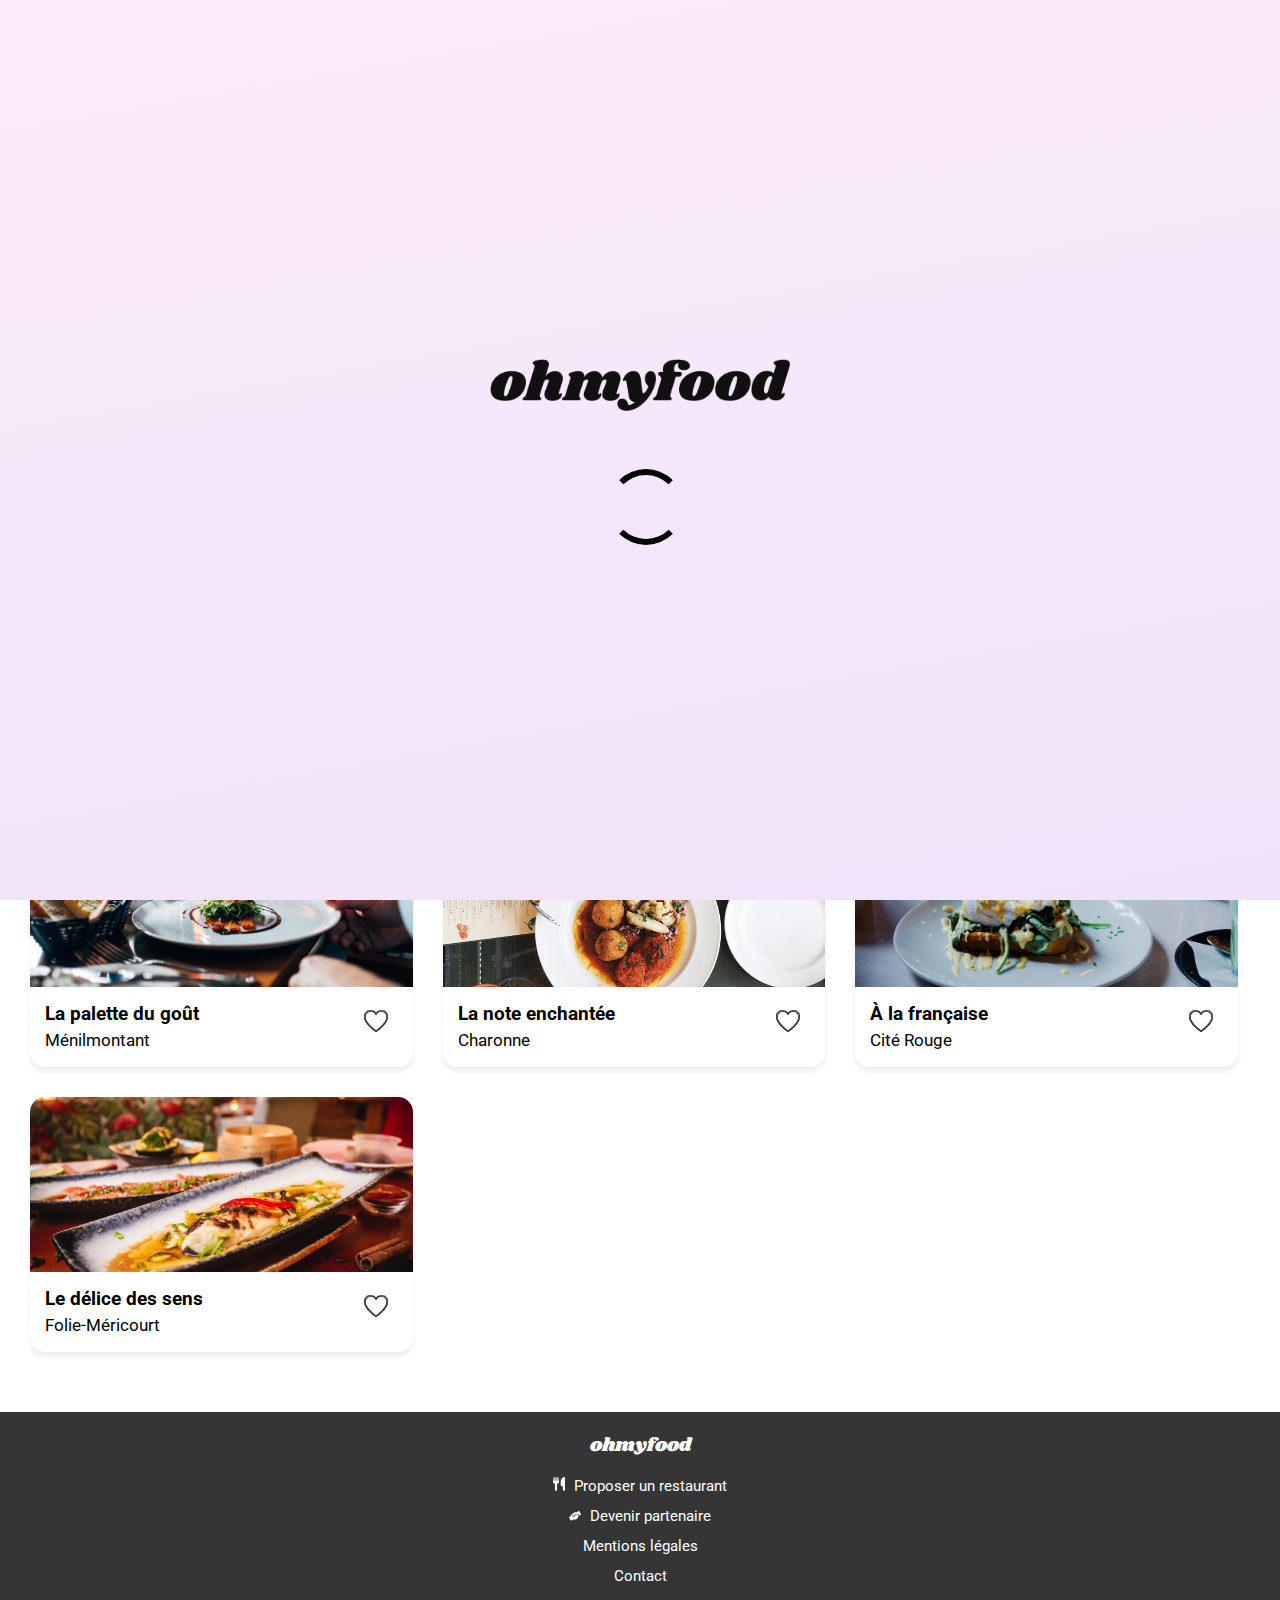
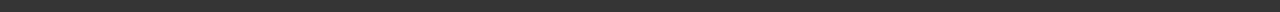
<file: index.html>
<!DOCTYPE html>
<html lang="fr">
    <head>
        <title>Ohmyfood</title>
        <meta charset="utf-8" />
        <link rel="stylesheet" href="css/base.css" />
        <link rel="stylesheet" href="css/index.css" />
        <link rel="icon" type="image/png" href="images/favicon.png" />
        <meta name="viewport" content="width=device-width, initial-scale=1.0">
        <link href="https://fonts.googleapis.com/css2?family=Shrikhand&display=swap" rel="stylesheet">
        <link href="https://fonts.googleapis.com/css2?family=Roboto:wght@300;400;700;900&display=swap" rel="stylesheet">
        <meta name="description" content="Réservez et composez facilement vos menus afin que les plats soient prêts à votre arrivée en restaurant. Finies les attentes interminables !"/>
    </head>
    <body>
        <div class="chargement">
            <img src="images/logo.png" alt="Logo de ohmyfood.">
            <div class="lds-dual-ring"></div>
        </div>
        <header>
            <a href=""></a>
        </header>
        <nav>
            <form>
                <svg xmlns="http://www.w3.org/2000/svg" viewBox="0 0 384 512" height="19px" fill="#555">
                    <path d="M168.3 499.2C116.1 435 0 279.4 0 192C0 85.96 85.96 0 192 0C298 0 384 85.96 384 192C384 279.4 267 435 215.7 499.2C203.4 514.5 180.6 514.5 168.3 499.2H168.3zM192 256C227.3 256 256 227.3 256 192C256 156.7 227.3 128 192 128C156.7 128 128 156.7 128 192C128 227.3 156.7 256 192 256z"/>
                </svg>
                <input type="text" value="Paris, Belleville">
            </form>
            <div class="exploration">
                <h1>Réservez le menu qui <br/>vous convient</h1>
                <p>Découvrez des restaurants d'exeption, sélectionnés par nos soins.</p>
                <a href="#restaurants" class="bouton_principal">Explorer nos restaurants</a>
            </div>
        </nav>
        <section class="fonctionnement">
            <h2>Fonctionnement</h2>
            <a href="">
                <div>1</div>
                <svg xmlns="http://www.w3.org/2000/svg" viewBox="0 0 384 512" width="16px" fill="#777">
                    <path d="M304 0h-224c-35.35 0-64 28.65-64 64v384c0 35.35 28.65 64 64 64h224c35.35 0 64-28.65 64-64V64C368 28.65 339.3 0 304 0zM192 480c-17.75 0-32-14.25-32-32s14.25-32 32-32s32 14.25 32 32S209.8 480 192 480zM304 64v320h-224V64H304z"/>
                </svg>
                <p>Choisissez un restaurant</p>
            </a>
            <a href="">
                <div>2</div>
                <svg xmlns="http://www.w3.org/2000/svg" viewBox="0 0 512 512" width="19px" fill="#777">
                    <path d="M16 96C16 69.49 37.49 48 64 48C90.51 48 112 69.49 112 96C112 122.5 90.51 144 64 144C37.49 144 16 122.5 16 96zM480 64C497.7 64 512 78.33 512 96C512 113.7 497.7 128 480 128H192C174.3 128 160 113.7 160 96C160 78.33 174.3 64 192 64H480zM480 224C497.7 224 512 238.3 512 256C512 273.7 497.7 288 480 288H192C174.3 288 160 273.7 160 256C160 238.3 174.3 224 192 224H480zM480 384C497.7 384 512 398.3 512 416C512 433.7 497.7 448 480 448H192C174.3 448 160 433.7 160 416C160 398.3 174.3 384 192 384H480zM16 416C16 389.5 37.49 368 64 368C90.51 368 112 389.5 112 416C112 442.5 90.51 464 64 464C37.49 464 16 442.5 16 416zM112 256C112 282.5 90.51 304 64 304C37.49 304 16 282.5 16 256C16 229.5 37.49 208 64 208C90.51 208 112 229.5 112 256z"/>
                </svg>
                <p>Composez votre menu</p>
            </a>
            <a href="">
                <div>3</div>
                <svg xmlns="http://www.w3.org/2000/svg" viewBox="0 0 576 512" width="19px" fill="#777">
                    <path d="M495.5 223.2C491.6 223.7 487.6 224 483.4 224C457.4 224 434.2 212.6 418.3 195C402.4 212.6 379.2 224 353.1 224C327 224 303.8 212.6 287.9 195C272 212.6 248.9 224 222.7 224C196.7 224 173.5 212.6 157.6 195C141.7 212.6 118.5 224 92.36 224C88.3 224 84.21 223.7 80.24 223.2C24.92 215.8-1.255 150.6 28.33 103.8L85.66 13.13C90.76 4.979 99.87 0 109.6 0H466.4C476.1 0 485.2 4.978 490.3 13.13L547.6 103.8C577.3 150.7 551 215.8 495.5 223.2H495.5zM499.7 254.9C503.1 254.4 508 253.6 512 252.6V448C512 483.3 483.3 512 448 512H128C92.66 512 64 483.3 64 448V252.6C67.87 253.6 71.86 254.4 75.97 254.9L76.09 254.9C81.35 255.6 86.83 256 92.36 256C104.8 256 116.8 254.1 128 250.6V384H448V250.7C459.2 254.1 471.1 256 483.4 256C489 256 494.4 255.6 499.7 254.9L499.7 254.9z"/>
                </svg>
                <p>Dégustez au restaurant</p>
            </a>
        </section>
        <section id="restaurants">
            <h2>Restaurants</h2>
            <a href="menu_1.html">
                <p>Nouveau</p>
                <img src="images/miniatures/m1.jpg" alt="Miniature du restaurant.">
                <div>
                    <div class="favori">
                        <div></div>
                        <div></div>
                    </div>
                    <h3>La palette du goût</h3>
                    <p>Ménilmontant</p>
                </div>
            </a>
            <a href="menu_2.html">
                <p>Nouveau</p>
                <img src="images/miniatures/m2.jpg" alt="Miniature du restaurant.">
                <div>
                    <div class="favori">
                        <div></div>
                        <div></div>
                    </div>
                    <h3>La note enchantée</h3>
                    <p>Charonne</p>
                </div>
            </a>
            <a href="menu_3.html">
                <img src="images/miniatures/m3.jpg" alt="Miniature du restaurant.">
                <div>
                    <div class="favori">
                        <div></div>
                        <div></div>
                    </div>
                    <h3>À la française</h3>
                    <p>Cité Rouge</p>
                </div>
            </a>
            <a href="menu_4.html">
                <img src="images/miniatures/m4.jpg" alt="Miniature du restaurant.">
                <div>
                    <div class="favori">
                        <div></div>
                        <div></div>
                    </div>
                    <h3>Le délice des sens</h3>
                    <p>Folie-Méricourt</p>
                </div>
            </a>
        </section>
        <footer>
            <h2>ohmyfood</h2>
            <a href="">
                <svg xmlns="http://www.w3.org/2000/svg" viewBox="0 0 448 512" fill="#FFFFFF">
                    <path d="M221.6 148.7C224.7 161.3 224.8 174.5 222.1 187.2C219.3 199.1 213.6 211.9 205.6 222.1C191.1 238.6 173 249.1 151.1 254.1V472C151.1 482.6 147.8 492.8 140.3 500.3C132.8 507.8 122.6 512 111.1 512C101.4 512 91.22 507.8 83.71 500.3C76.21 492.8 71.1 482.6 71.1 472V254.1C50.96 250.1 31.96 238.9 18.3 222.4C10.19 212.2 4.529 200.3 1.755 187.5C-1.019 174.7-.8315 161.5 2.303 148.8L32.51 12.45C33.36 8.598 35.61 5.197 38.82 2.9C42.02 .602 45.97-.4297 49.89 .0026C53.82 .4302 57.46 2.303 60.1 5.259C62.74 8.214 64.18 12.04 64.16 16V160H81.53L98.62 11.91C99.02 8.635 100.6 5.621 103.1 3.434C105.5 1.248 108.7 .0401 111.1 .0401C115.3 .0401 118.5 1.248 120.9 3.434C123.4 5.621 124.1 8.635 125.4 11.91L142.5 160H159.1V16C159.1 12.07 161.4 8.268 163.1 5.317C166.6 2.366 170.2 .474 174.1 .0026C178-.4262 181.1 .619 185.2 2.936C188.4 5.253 190.6 8.677 191.5 12.55L221.6 148.7zM448 472C448 482.6 443.8 492.8 436.3 500.3C428.8 507.8 418.6 512 408 512C397.4 512 387.2 507.8 379.7 500.3C372.2 492.8 368 482.6 368 472V352H351.2C342.8 352 334.4 350.3 326.6 347.1C318.9 343.8 311.8 339.1 305.8 333.1C299.9 327.1 295.2 320 291.1 312.2C288.8 304.4 287.2 296 287.2 287.6L287.1 173.8C288 136.9 299.1 100.8 319.8 70.28C340.5 39.71 369.8 16.05 404.1 2.339C408.1 .401 414.2-.3202 419.4 .2391C424.6 .7982 429.6 2.62 433.9 5.546C438.2 8.472 441.8 12.41 444.2 17.03C446.7 21.64 447.1 26.78 448 32V472z"/>
                </svg>
                Proposer un restaurant
            </a>
            <a href="">
                <svg xmlns="http://www.w3.org/2000/svg" viewBox="0 0 640 512" fill="#FFFFFF">
                    <path d="M488 191.1h-152l.0001 51.86c.0001 37.66-27.08 72-64.55 75.77c-43.09 4.333-79.45-29.42-79.45-71.63V126.4l-24.51 14.73C123.2 167.8 96.04 215.7 96.04 267.5L16.04 313.8c-15.25 8.751-20.63 28.38-11.75 43.63l80 138.6c8.875 15.25 28.5 20.5 43.75 11.75l103.4-59.75h136.6c35.25 0 64-28.75 64-64c26.51 0 48-21.49 48-48V288h8c13.25 0 24-10.75 24-24l.0001-48C512 202.7 501.3 191.1 488 191.1zM635.7 154.5l-79.95-138.6c-8.875-15.25-28.5-20.5-43.75-11.75l-103.4 59.75h-62.57c-37.85 0-74.93 10.61-107.1 30.63C229.7 100.4 224 110.6 224 121.6l-.0004 126.4c0 22.13 17.88 40 40 40c22.13 0 40-17.88 40-40V159.1h184c30.93 0 56 25.07 56 56v28.5l80-46.25C639.3 189.4 644.5 169.8 635.7 154.5z"/>
                </svg>
                Devenir partenaire
            </a>
            <a href="">Mentions légales</a>
            <a href="mailto:contact@ohmyfood.fr">Contact</a>
        </footer>
    </body>
</html>
</file>
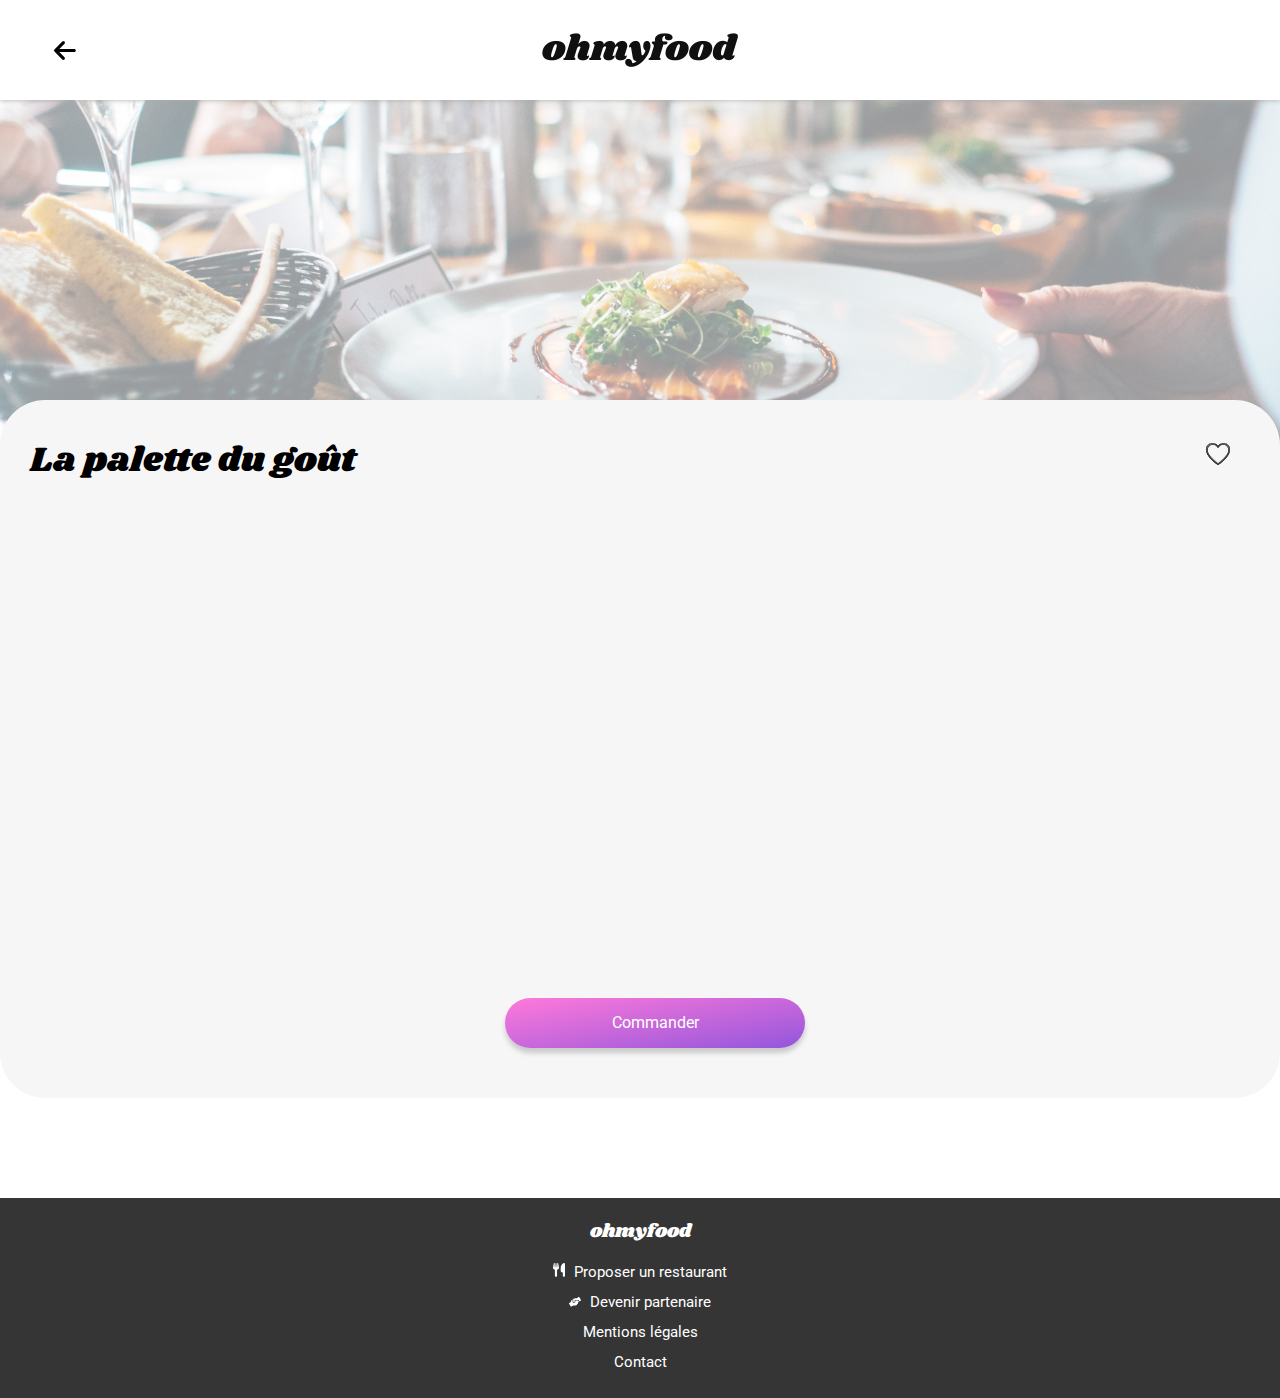
<file: menu_1.html>
<!DOCTYPE html>
<html lang="fr">
    <head>
        <meta charset="utf-8" />
        <title>Ohmyfood - La palette du goût</title>
        <link rel="stylesheet" href="css/base.css" />
        <link rel="stylesheet" href="css/menu.css" />
        <link rel="icon" type="image/png" href="images/favicon.png" />
        <meta name="viewport" content="width=device-width, initial-scale=1.0">
        <link href="https://fonts.googleapis.com/css2?family=Shrikhand&display=swap" rel="stylesheet">
        <link href="https://fonts.googleapis.com/css2?family=Roboto:wght@300;400;700;900&display=swap" rel="stylesheet">
        <meta name="description" content="Réservez et composez facilement vos menus afin que les plats soient prêts à votre arrivée en restaurant. Finies les attentes interminables !"/>
    </head>
    <body>
        <header>
            <a href="index.html">
                <svg xmlns="http://www.w3.org/2000/svg" viewBox="0 0 448 512">
                    <path d="M447.1 256C447.1 273.7 433.7 288 416 288H109.3l105.4 105.4c12.5 12.5 12.5 32.75 0 45.25C208.4 444.9 200.2 448 192 448s-16.38-3.125-22.62-9.375l-160-160c-12.5-12.5-12.5-32.75 0-45.25l160-160c12.5-12.5 32.75-12.5 45.25 0s12.5 32.75 0 45.25L109.3 224H416C433.7 224 447.1 238.3 447.1 256z"/>
                </svg>
            </a>
            <a href="index.html"></a>
        </header>
        <img src="images/miniatures/m1.jpg" alt="Miniature du restaurant." class="miniature">
        <main>
            <div class="favori">
                <div></div>
                <div></div>
            </div>
            <h1>La palette du goût</h1>
            <section class="categorie categorie_1">
                <h2>Entrées</h2>
                <div class="soulignement"></div>
                <div class="cassure_wrap"></div>
                <div class="item">
                    <div class="description">
                        <h3>Fricassée d'escargote</h3>
                        <p>Au piment d'Espelette</p>
                    </div>
                    <span>25€</span>
                    <div class="selection">
                        <svg xmlns="http://www.w3.org/2000/svg" viewBox="0 0 512 512" height="20px" fill="#FFFFFF">
                            <path d="M0 256C0 114.6 114.6 0 256 0C397.4 0 512 114.6 512 256C512 397.4 397.4 512 256 512C114.6 512 0 397.4 0 256zM371.8 211.8C382.7 200.9 382.7 183.1 371.8 172.2C360.9 161.3 343.1 161.3 332.2 172.2L224 280.4L179.8 236.2C168.9 225.3 151.1 225.3 140.2 236.2C129.3 247.1 129.3 264.9 140.2 275.8L204.2 339.8C215.1 350.7 232.9 350.7 243.8 339.8L371.8 211.8z"/>
                        </svg>
                    </div>
                </div>
                <div class="item">
                    <div class="description">
                        <h3>Foie gras de canard mi-cuit</h3>
                        <p>Et ses copeaux de truffe noire</p>
                    </div>
                    <span>35€</span>
                    <div class="selection">
                        <svg xmlns="http://www.w3.org/2000/svg" viewBox="0 0 512 512" height="20px" fill="#FFFFFF">
                            <path d="M0 256C0 114.6 114.6 0 256 0C397.4 0 512 114.6 512 256C512 397.4 397.4 512 256 512C114.6 512 0 397.4 0 256zM371.8 211.8C382.7 200.9 382.7 183.1 371.8 172.2C360.9 161.3 343.1 161.3 332.2 172.2L224 280.4L179.8 236.2C168.9 225.3 151.1 225.3 140.2 236.2C129.3 247.1 129.3 264.9 140.2 275.8L204.2 339.8C215.1 350.7 232.9 350.7 243.8 339.8L371.8 211.8z"/>
                        </svg>
                    </div>
                </div>
                <div class="item">
                    <div class="description">
                        <h3>Oeuf au plat</h3>
                        <p>Assaisonné à la truffe sur lit de caviar</p>
                    </div>
                    <span>20€</span>
                    <div class="selection">
                        <svg xmlns="http://www.w3.org/2000/svg" viewBox="0 0 512 512" height="20px" fill="#FFFFFF">
                            <path d="M0 256C0 114.6 114.6 0 256 0C397.4 0 512 114.6 512 256C512 397.4 397.4 512 256 512C114.6 512 0 397.4 0 256zM371.8 211.8C382.7 200.9 382.7 183.1 371.8 172.2C360.9 161.3 343.1 161.3 332.2 172.2L224 280.4L179.8 236.2C168.9 225.3 151.1 225.3 140.2 236.2C129.3 247.1 129.3 264.9 140.2 275.8L204.2 339.8C215.1 350.7 232.9 350.7 243.8 339.8L371.8 211.8z"/>
                        </svg>
                    </div>
                </div>
            </section>
            <section class="categorie categorie_2">
                <h2>Plats</h2>
                <div class="soulignement"></div>
                <div class="cassure_wrap"></div>
                <div class="item">
                    <div class="description">
                        <h3>Filet de boeuf aux herbes</h3>
                        <p>Accompagné de sa ribambelle de légumes</p>
                    </div>
                    <span>40€</span>
                    <div class="selection">
                        <svg xmlns="http://www.w3.org/2000/svg" viewBox="0 0 512 512" height="20px" fill="#FFFFFF">
                            <path d="M0 256C0 114.6 114.6 0 256 0C397.4 0 512 114.6 512 256C512 397.4 397.4 512 256 512C114.6 512 0 397.4 0 256zM371.8 211.8C382.7 200.9 382.7 183.1 371.8 172.2C360.9 161.3 343.1 161.3 332.2 172.2L224 280.4L179.8 236.2C168.9 225.3 151.1 225.3 140.2 236.2C129.3 247.1 129.3 264.9 140.2 275.8L204.2 339.8C215.1 350.7 232.9 350.7 243.8 339.8L371.8 211.8z"/>
                        </svg>
                    </div>
                </div>
                <div class="item">
                    <div class="description">
                        <h3>Parmentier de queue de boeuf</h3>
                        <p>À la truffe noire sur sa purée de panais</p>
                    </div>
                    <span>35€</span>
                    <div class="selection">
                        <svg xmlns="http://www.w3.org/2000/svg" viewBox="0 0 512 512" height="20px" fill="#FFFFFF">
                            <path d="M0 256C0 114.6 114.6 0 256 0C397.4 0 512 114.6 512 256C512 397.4 397.4 512 256 512C114.6 512 0 397.4 0 256zM371.8 211.8C382.7 200.9 382.7 183.1 371.8 172.2C360.9 161.3 343.1 161.3 332.2 172.2L224 280.4L179.8 236.2C168.9 225.3 151.1 225.3 140.2 236.2C129.3 247.1 129.3 264.9 140.2 275.8L204.2 339.8C215.1 350.7 232.9 350.7 243.8 339.8L371.8 211.8z"/>
                        </svg>
                    </div>
                </div>
                <div class="item">
                    <div class="description">
                        <h3>Filet de turbot</h3>
                        <p>Aux agrumes</p>
                    </div>
                    <span>44€</span>
                    <div class="selection">
                        <svg xmlns="http://www.w3.org/2000/svg" viewBox="0 0 512 512" height="20px" fill="#FFFFFF">
                            <path d="M0 256C0 114.6 114.6 0 256 0C397.4 0 512 114.6 512 256C512 397.4 397.4 512 256 512C114.6 512 0 397.4 0 256zM371.8 211.8C382.7 200.9 382.7 183.1 371.8 172.2C360.9 161.3 343.1 161.3 332.2 172.2L224 280.4L179.8 236.2C168.9 225.3 151.1 225.3 140.2 236.2C129.3 247.1 129.3 264.9 140.2 275.8L204.2 339.8C215.1 350.7 232.9 350.7 243.8 339.8L371.8 211.8z"/>
                        </svg>
                    </div>
                </div>
            </section>
            <section class="categorie categorie_3">
                <h2>Desserts</h2>
                <div class="soulignement"></div>
                <div class="cassure_wrap"></div>
                <div class="item">
                    <div class="description">
                        <h3>Paris-Brest</h3>
                        <p>Revisité</p>
                    </div>
                    <span>18€</span>
                    <div class="selection">
                        <svg xmlns="http://www.w3.org/2000/svg" viewBox="0 0 512 512" height="20px" fill="#FFFFFF">
                            <path d="M0 256C0 114.6 114.6 0 256 0C397.4 0 512 114.6 512 256C512 397.4 397.4 512 256 512C114.6 512 0 397.4 0 256zM371.8 211.8C382.7 200.9 382.7 183.1 371.8 172.2C360.9 161.3 343.1 161.3 332.2 172.2L224 280.4L179.8 236.2C168.9 225.3 151.1 225.3 140.2 236.2C129.3 247.1 129.3 264.9 140.2 275.8L204.2 339.8C215.1 350.7 232.9 350.7 243.8 339.8L371.8 211.8z"/>
                        </svg>
                    </div>
                </div>
                <div class="item">
                    <div class="description">
                        <h3>Macaron au chocolat d'exception</h3>
                        <p>Et glace à la vanille de Madagascar</p>
                    </div>
                    <span>22€</span>
                    <div class="selection">
                        <svg xmlns="http://www.w3.org/2000/svg" viewBox="0 0 512 512" height="20px" fill="#FFFFFF">
                            <path d="M0 256C0 114.6 114.6 0 256 0C397.4 0 512 114.6 512 256C512 397.4 397.4 512 256 512C114.6 512 0 397.4 0 256zM371.8 211.8C382.7 200.9 382.7 183.1 371.8 172.2C360.9 161.3 343.1 161.3 332.2 172.2L224 280.4L179.8 236.2C168.9 225.3 151.1 225.3 140.2 236.2C129.3 247.1 129.3 264.9 140.2 275.8L204.2 339.8C215.1 350.7 232.9 350.7 243.8 339.8L371.8 211.8z"/>
                        </svg>
                    </div>
                </div>
                <div class="item">
                    <div class="description">
                        <h3>Mousse au chocolat</h3>
                        <p>Au piment d'Espelette et à la truffe noire</p>
                    </div>
                    <span>23€</span>
                    <div class="selection">
                        <svg xmlns="http://www.w3.org/2000/svg" viewBox="0 0 512 512" height="20px" fill="#FFFFFF">
                            <path d="M0 256C0 114.6 114.6 0 256 0C397.4 0 512 114.6 512 256C512 397.4 397.4 512 256 512C114.6 512 0 397.4 0 256zM371.8 211.8C382.7 200.9 382.7 183.1 371.8 172.2C360.9 161.3 343.1 161.3 332.2 172.2L224 280.4L179.8 236.2C168.9 225.3 151.1 225.3 140.2 236.2C129.3 247.1 129.3 264.9 140.2 275.8L204.2 339.8C215.1 350.7 232.9 350.7 243.8 339.8L371.8 211.8z"/>
                        </svg>
                    </div>
                </div>
            </section>
            <a href="" class="bouton_principal">Commander</a>
        </main>
        <footer>
            <h2>ohmyfood</h2>
            <a href="">
                <svg xmlns="http://www.w3.org/2000/svg" viewBox="0 0 448 512" fill="#FFFFFF">
                    <path d="M221.6 148.7C224.7 161.3 224.8 174.5 222.1 187.2C219.3 199.1 213.6 211.9 205.6 222.1C191.1 238.6 173 249.1 151.1 254.1V472C151.1 482.6 147.8 492.8 140.3 500.3C132.8 507.8 122.6 512 111.1 512C101.4 512 91.22 507.8 83.71 500.3C76.21 492.8 71.1 482.6 71.1 472V254.1C50.96 250.1 31.96 238.9 18.3 222.4C10.19 212.2 4.529 200.3 1.755 187.5C-1.019 174.7-.8315 161.5 2.303 148.8L32.51 12.45C33.36 8.598 35.61 5.197 38.82 2.9C42.02 .602 45.97-.4297 49.89 .0026C53.82 .4302 57.46 2.303 60.1 5.259C62.74 8.214 64.18 12.04 64.16 16V160H81.53L98.62 11.91C99.02 8.635 100.6 5.621 103.1 3.434C105.5 1.248 108.7 .0401 111.1 .0401C115.3 .0401 118.5 1.248 120.9 3.434C123.4 5.621 124.1 8.635 125.4 11.91L142.5 160H159.1V16C159.1 12.07 161.4 8.268 163.1 5.317C166.6 2.366 170.2 .474 174.1 .0026C178-.4262 181.1 .619 185.2 2.936C188.4 5.253 190.6 8.677 191.5 12.55L221.6 148.7zM448 472C448 482.6 443.8 492.8 436.3 500.3C428.8 507.8 418.6 512 408 512C397.4 512 387.2 507.8 379.7 500.3C372.2 492.8 368 482.6 368 472V352H351.2C342.8 352 334.4 350.3 326.6 347.1C318.9 343.8 311.8 339.1 305.8 333.1C299.9 327.1 295.2 320 291.1 312.2C288.8 304.4 287.2 296 287.2 287.6L287.1 173.8C288 136.9 299.1 100.8 319.8 70.28C340.5 39.71 369.8 16.05 404.1 2.339C408.1 .401 414.2-.3202 419.4 .2391C424.6 .7982 429.6 2.62 433.9 5.546C438.2 8.472 441.8 12.41 444.2 17.03C446.7 21.64 447.1 26.78 448 32V472z"/>
                </svg>
                Proposer un restaurant
            </a>
            <a href="">
                <svg xmlns="http://www.w3.org/2000/svg" viewBox="0 0 640 512" fill="#FFFFFF">
                    <path d="M488 191.1h-152l.0001 51.86c.0001 37.66-27.08 72-64.55 75.77c-43.09 4.333-79.45-29.42-79.45-71.63V126.4l-24.51 14.73C123.2 167.8 96.04 215.7 96.04 267.5L16.04 313.8c-15.25 8.751-20.63 28.38-11.75 43.63l80 138.6c8.875 15.25 28.5 20.5 43.75 11.75l103.4-59.75h136.6c35.25 0 64-28.75 64-64c26.51 0 48-21.49 48-48V288h8c13.25 0 24-10.75 24-24l.0001-48C512 202.7 501.3 191.1 488 191.1zM635.7 154.5l-79.95-138.6c-8.875-15.25-28.5-20.5-43.75-11.75l-103.4 59.75h-62.57c-37.85 0-74.93 10.61-107.1 30.63C229.7 100.4 224 110.6 224 121.6l-.0004 126.4c0 22.13 17.88 40 40 40c22.13 0 40-17.88 40-40V159.1h184c30.93 0 56 25.07 56 56v28.5l80-46.25C639.3 189.4 644.5 169.8 635.7 154.5z"/>
                </svg>
                Devenir partenaire
            </a>
            <a href="">Mentions légales</a>
            <a href="mailto:contact@ohmyfood.fr">Contact</a>
        </footer>
    </body>
</html>
</file>
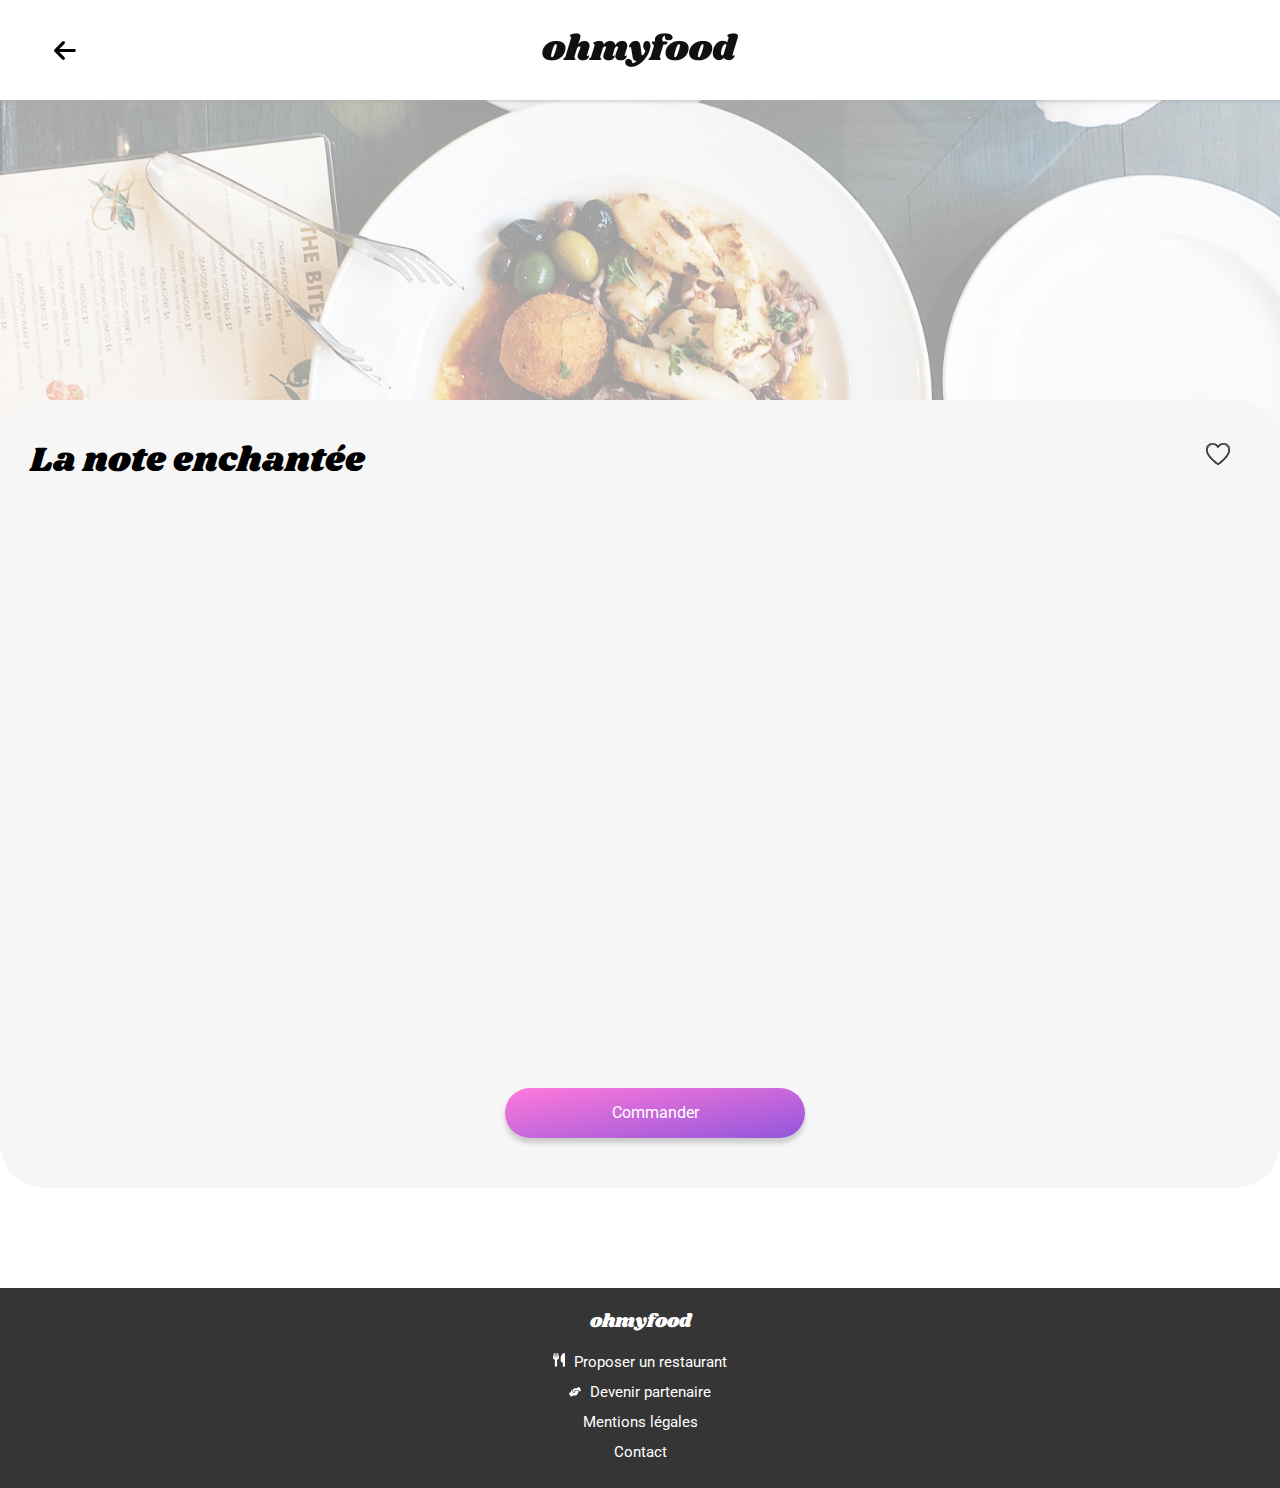
<file: menu_2.html>
<!DOCTYPE html>
<html lang="fr">
    <head>
        <meta charset="utf-8" />
        <title>Ohmyfood - La note enchantée</title>
        <link rel="stylesheet" href="css/base.css" />
        <link rel="stylesheet" href="css/menu.css" />
        <link rel="icon" type="image/png" href="images/favicon.png" />
        <meta name="viewport" content="width=device-width, initial-scale=1.0">
        <link href="https://fonts.googleapis.com/css2?family=Shrikhand&display=swap" rel="stylesheet">
        <link href="https://fonts.googleapis.com/css2?family=Roboto:wght@300;400;700;900&display=swap" rel="stylesheet">
        <meta name="description" content="Réservez et composez facilement vos menus afin que les plats soient prêts à votre arrivée en restaurant. Finies les attentes interminables !"/>
    </head>
    <body>
        <header>
            <a href="index.html">
                <svg xmlns="http://www.w3.org/2000/svg" viewBox="0 0 448 512">
                    <path d="M447.1 256C447.1 273.7 433.7 288 416 288H109.3l105.4 105.4c12.5 12.5 12.5 32.75 0 45.25C208.4 444.9 200.2 448 192 448s-16.38-3.125-22.62-9.375l-160-160c-12.5-12.5-12.5-32.75 0-45.25l160-160c12.5-12.5 32.75-12.5 45.25 0s12.5 32.75 0 45.25L109.3 224H416C433.7 224 447.1 238.3 447.1 256z"/>
                </svg>
            </a>
            <a href="index.html"></a>
        </header>
        <img src="images/miniatures/m2.jpg" alt="Miniature du restaurant." class="miniature">
        <main>
            <div class="favori">
                <div></div>
                <div></div>
            </div>
            <h1>La note enchantée</h1>
            <section class="categorie categorie_1">
                <h2>Entrées</h2>
                <div class="soulignement"></div>
                <div class="cassure_wrap"></div>
                <div class="item">
                    <div class="description">
                        <h3>Ravioles de foie gras</h3>
                        <p>Accompagnés de leur crème à la truffe</p>
                    </div>
                    <span>25€</span>
                    <div class="selection">
                        <svg xmlns="http://www.w3.org/2000/svg" viewBox="0 0 512 512" height="20px" fill="#FFFFFF">
                            <path d="M0 256C0 114.6 114.6 0 256 0C397.4 0 512 114.6 512 256C512 397.4 397.4 512 256 512C114.6 512 0 397.4 0 256zM371.8 211.8C382.7 200.9 382.7 183.1 371.8 172.2C360.9 161.3 343.1 161.3 332.2 172.2L224 280.4L179.8 236.2C168.9 225.3 151.1 225.3 140.2 236.2C129.3 247.1 129.3 264.9 140.2 275.8L204.2 339.8C215.1 350.7 232.9 350.7 243.8 339.8L371.8 211.8z"/>
                        </svg>
                    </div>
                </div>
                <div class="item">
                    <div class="description">
                        <h3>Caviar osciètre</h3>
                        <p>Sur blini à la farine de blé noir</p>
                    </div>
                    <span>35€</span>
                    <div class="selection">
                        <svg xmlns="http://www.w3.org/2000/svg" viewBox="0 0 512 512" height="20px" fill="#FFFFFF">
                            <path d="M0 256C0 114.6 114.6 0 256 0C397.4 0 512 114.6 512 256C512 397.4 397.4 512 256 512C114.6 512 0 397.4 0 256zM371.8 211.8C382.7 200.9 382.7 183.1 371.8 172.2C360.9 161.3 343.1 161.3 332.2 172.2L224 280.4L179.8 236.2C168.9 225.3 151.1 225.3 140.2 236.2C129.3 247.1 129.3 264.9 140.2 275.8L204.2 339.8C215.1 350.7 232.9 350.7 243.8 339.8L371.8 211.8z"/>
                        </svg>
                    </div>
                </div>
                <div class="item">
                    <div class="description">
                        <h3>Homard et espuma de potiron</h3>
                        <p>Mariné aux zestes d'orange</p>
                    </div>
                    <span>20€</span>
                    <div class="selection">
                        <svg xmlns="http://www.w3.org/2000/svg" viewBox="0 0 512 512" height="20px" fill="#FFFFFF">
                            <path d="M0 256C0 114.6 114.6 0 256 0C397.4 0 512 114.6 512 256C512 397.4 397.4 512 256 512C114.6 512 0 397.4 0 256zM371.8 211.8C382.7 200.9 382.7 183.1 371.8 172.2C360.9 161.3 343.1 161.3 332.2 172.2L224 280.4L179.8 236.2C168.9 225.3 151.1 225.3 140.2 236.2C129.3 247.1 129.3 264.9 140.2 275.8L204.2 339.8C215.1 350.7 232.9 350.7 243.8 339.8L371.8 211.8z"/>
                        </svg>
                    </div>
                </div>
                <div class="item">
                    <div class="description">
                        <h3>Foie gras de canard cuit entier</h3>
                        <p>Confiture de figue et pain toasté</p>
                    </div>
                    <span>35€</span>
                    <div class="selection">
                        <svg xmlns="http://www.w3.org/2000/svg" viewBox="0 0 512 512" height="20px" fill="#FFFFFF">
                            <path d="M0 256C0 114.6 114.6 0 256 0C397.4 0 512 114.6 512 256C512 397.4 397.4 512 256 512C114.6 512 0 397.4 0 256zM371.8 211.8C382.7 200.9 382.7 183.1 371.8 172.2C360.9 161.3 343.1 161.3 332.2 172.2L224 280.4L179.8 236.2C168.9 225.3 151.1 225.3 140.2 236.2C129.3 247.1 129.3 264.9 140.2 275.8L204.2 339.8C215.1 350.7 232.9 350.7 243.8 339.8L371.8 211.8z"/>
                        </svg>
                    </div>
                </div>
            </section>
            <section class="categorie categorie_2">
                <h2>Plats</h2>
                <div class="soulignement"></div>
                <div class="cassure_wrap"></div>
                <div class="item">
                    <div class="description">
                        <h3>Noix de coquilles Saint-Jacques</h3>
                        <p>Sur lit de purée de céleri-rave</p>
                    </div>
                    <span>40€</span>
                    <div class="selection">
                        <svg xmlns="http://www.w3.org/2000/svg" viewBox="0 0 512 512" height="20px" fill="#FFFFFF">
                            <path d="M0 256C0 114.6 114.6 0 256 0C397.4 0 512 114.6 512 256C512 397.4 397.4 512 256 512C114.6 512 0 397.4 0 256zM371.8 211.8C382.7 200.9 382.7 183.1 371.8 172.2C360.9 161.3 343.1 161.3 332.2 172.2L224 280.4L179.8 236.2C168.9 225.3 151.1 225.3 140.2 236.2C129.3 247.1 129.3 264.9 140.2 275.8L204.2 339.8C215.1 350.7 232.9 350.7 243.8 339.8L371.8 211.8z"/>
                        </svg>
                    </div>
                </div>
                <div class="item">
                    <div class="description">
                        <h3>Langoustine poêlée</h3>
                        <p>Purée de patate douce</p>
                    </div>
                    <span>35€</span>
                    <div class="selection">
                        <svg xmlns="http://www.w3.org/2000/svg" viewBox="0 0 512 512" height="20px" fill="#FFFFFF">
                            <path d="M0 256C0 114.6 114.6 0 256 0C397.4 0 512 114.6 512 256C512 397.4 397.4 512 256 512C114.6 512 0 397.4 0 256zM371.8 211.8C382.7 200.9 382.7 183.1 371.8 172.2C360.9 161.3 343.1 161.3 332.2 172.2L224 280.4L179.8 236.2C168.9 225.3 151.1 225.3 140.2 236.2C129.3 247.1 129.3 264.9 140.2 275.8L204.2 339.8C215.1 350.7 232.9 350.7 243.8 339.8L371.8 211.8z"/>
                        </svg>
                    </div>
                </div>
                <div class="item">
                    <div class="description">
                        <h3>Mijoté de queue de boeuf</h3>
                        <p>Et riz sauvage aux zestes de citron</p>
                    </div>
                    <span>44€</span>
                    <div class="selection">
                        <svg xmlns="http://www.w3.org/2000/svg" viewBox="0 0 512 512" height="20px" fill="#FFFFFF">
                            <path d="M0 256C0 114.6 114.6 0 256 0C397.4 0 512 114.6 512 256C512 397.4 397.4 512 256 512C114.6 512 0 397.4 0 256zM371.8 211.8C382.7 200.9 382.7 183.1 371.8 172.2C360.9 161.3 343.1 161.3 332.2 172.2L224 280.4L179.8 236.2C168.9 225.3 151.1 225.3 140.2 236.2C129.3 247.1 129.3 264.9 140.2 275.8L204.2 339.8C215.1 350.7 232.9 350.7 243.8 339.8L371.8 211.8z"/>
                        </svg>
                    </div>
                </div>
            </section>
            <section class="categorie categorie_3">
                <h2>Desserts</h2>
                <div class="soulignement"></div>
                <div class="cassure_wrap"></div>
                <div class="item">
                    <div class="description">
                        <h3>Macaron noisette et chocolat</h3>
                        <p>Glace au caramel brun et sel de Guérande</p>
                    </div>
                    <span>18€</span>
                    <div class="selection">
                        <svg xmlns="http://www.w3.org/2000/svg" viewBox="0 0 512 512" height="20px" fill="#FFFFFF">
                            <path d="M0 256C0 114.6 114.6 0 256 0C397.4 0 512 114.6 512 256C512 397.4 397.4 512 256 512C114.6 512 0 397.4 0 256zM371.8 211.8C382.7 200.9 382.7 183.1 371.8 172.2C360.9 161.3 343.1 161.3 332.2 172.2L224 280.4L179.8 236.2C168.9 225.3 151.1 225.3 140.2 236.2C129.3 247.1 129.3 264.9 140.2 275.8L204.2 339.8C215.1 350.7 232.9 350.7 243.8 339.8L371.8 211.8z"/>
                        </svg>
                    </div>
                </div>
                <div class="item">
                    <div class="description">
                        <h3>Baba au rhum revisité</h3>
                        <p>Avec son coulis de citron</p>
                    </div>
                    <span>22€</span>
                    <div class="selection">
                        <svg xmlns="http://www.w3.org/2000/svg" viewBox="0 0 512 512" height="20px" fill="#FFFFFF">
                            <path d="M0 256C0 114.6 114.6 0 256 0C397.4 0 512 114.6 512 256C512 397.4 397.4 512 256 512C114.6 512 0 397.4 0 256zM371.8 211.8C382.7 200.9 382.7 183.1 371.8 172.2C360.9 161.3 343.1 161.3 332.2 172.2L224 280.4L179.8 236.2C168.9 225.3 151.1 225.3 140.2 236.2C129.3 247.1 129.3 264.9 140.2 275.8L204.2 339.8C215.1 350.7 232.9 350.7 243.8 339.8L371.8 211.8z"/>
                        </svg>
                    </div>
                </div>
                <div class="item">
                    <div class="description">
                        <h3>Tarte au citron meringuée</h3>
                        <p>Déstructurée</p>
                    </div>
                    <span>23€</span>
                    <div class="selection">
                        <svg xmlns="http://www.w3.org/2000/svg" viewBox="0 0 512 512" height="20px" fill="#FFFFFF">
                            <path d="M0 256C0 114.6 114.6 0 256 0C397.4 0 512 114.6 512 256C512 397.4 397.4 512 256 512C114.6 512 0 397.4 0 256zM371.8 211.8C382.7 200.9 382.7 183.1 371.8 172.2C360.9 161.3 343.1 161.3 332.2 172.2L224 280.4L179.8 236.2C168.9 225.3 151.1 225.3 140.2 236.2C129.3 247.1 129.3 264.9 140.2 275.8L204.2 339.8C215.1 350.7 232.9 350.7 243.8 339.8L371.8 211.8z"/>
                        </svg>
                    </div>
                </div>
            </section>
            <a href="" class="bouton_principal">Commander</a>
        </main>
        <footer>
            <h2>ohmyfood</h2>
            <a href="">
                <svg xmlns="http://www.w3.org/2000/svg" viewBox="0 0 448 512" fill="#FFFFFF">
                    <path d="M221.6 148.7C224.7 161.3 224.8 174.5 222.1 187.2C219.3 199.1 213.6 211.9 205.6 222.1C191.1 238.6 173 249.1 151.1 254.1V472C151.1 482.6 147.8 492.8 140.3 500.3C132.8 507.8 122.6 512 111.1 512C101.4 512 91.22 507.8 83.71 500.3C76.21 492.8 71.1 482.6 71.1 472V254.1C50.96 250.1 31.96 238.9 18.3 222.4C10.19 212.2 4.529 200.3 1.755 187.5C-1.019 174.7-.8315 161.5 2.303 148.8L32.51 12.45C33.36 8.598 35.61 5.197 38.82 2.9C42.02 .602 45.97-.4297 49.89 .0026C53.82 .4302 57.46 2.303 60.1 5.259C62.74 8.214 64.18 12.04 64.16 16V160H81.53L98.62 11.91C99.02 8.635 100.6 5.621 103.1 3.434C105.5 1.248 108.7 .0401 111.1 .0401C115.3 .0401 118.5 1.248 120.9 3.434C123.4 5.621 124.1 8.635 125.4 11.91L142.5 160H159.1V16C159.1 12.07 161.4 8.268 163.1 5.317C166.6 2.366 170.2 .474 174.1 .0026C178-.4262 181.1 .619 185.2 2.936C188.4 5.253 190.6 8.677 191.5 12.55L221.6 148.7zM448 472C448 482.6 443.8 492.8 436.3 500.3C428.8 507.8 418.6 512 408 512C397.4 512 387.2 507.8 379.7 500.3C372.2 492.8 368 482.6 368 472V352H351.2C342.8 352 334.4 350.3 326.6 347.1C318.9 343.8 311.8 339.1 305.8 333.1C299.9 327.1 295.2 320 291.1 312.2C288.8 304.4 287.2 296 287.2 287.6L287.1 173.8C288 136.9 299.1 100.8 319.8 70.28C340.5 39.71 369.8 16.05 404.1 2.339C408.1 .401 414.2-.3202 419.4 .2391C424.6 .7982 429.6 2.62 433.9 5.546C438.2 8.472 441.8 12.41 444.2 17.03C446.7 21.64 447.1 26.78 448 32V472z"/>
                </svg>
                Proposer un restaurant
            </a>
            <a href="">
                <svg xmlns="http://www.w3.org/2000/svg" viewBox="0 0 640 512" fill="#FFFFFF">
                    <path d="M488 191.1h-152l.0001 51.86c.0001 37.66-27.08 72-64.55 75.77c-43.09 4.333-79.45-29.42-79.45-71.63V126.4l-24.51 14.73C123.2 167.8 96.04 215.7 96.04 267.5L16.04 313.8c-15.25 8.751-20.63 28.38-11.75 43.63l80 138.6c8.875 15.25 28.5 20.5 43.75 11.75l103.4-59.75h136.6c35.25 0 64-28.75 64-64c26.51 0 48-21.49 48-48V288h8c13.25 0 24-10.75 24-24l.0001-48C512 202.7 501.3 191.1 488 191.1zM635.7 154.5l-79.95-138.6c-8.875-15.25-28.5-20.5-43.75-11.75l-103.4 59.75h-62.57c-37.85 0-74.93 10.61-107.1 30.63C229.7 100.4 224 110.6 224 121.6l-.0004 126.4c0 22.13 17.88 40 40 40c22.13 0 40-17.88 40-40V159.1h184c30.93 0 56 25.07 56 56v28.5l80-46.25C639.3 189.4 644.5 169.8 635.7 154.5z"/>
                </svg>
                Devenir partenaire
            </a>
            <a href="">Mentions légales</a>
            <a href="mailto:contact@ohmyfood.fr">Contact</a>
        </footer>
    </body>
</html>
</file>
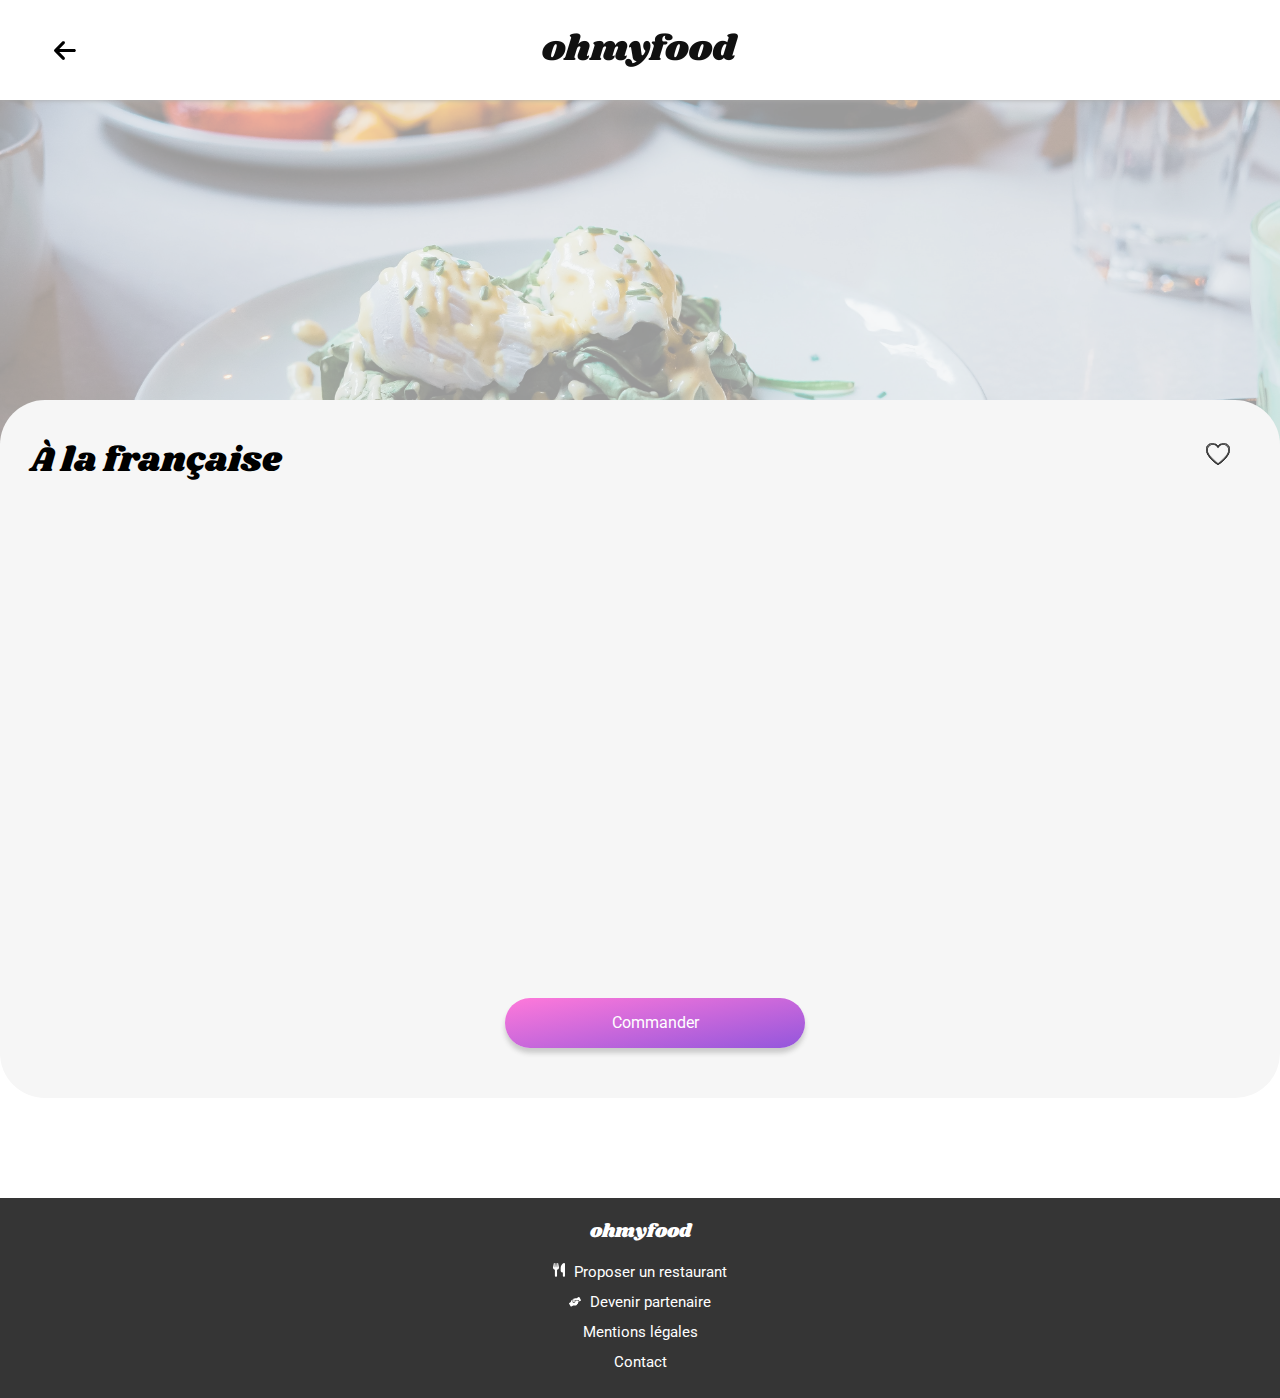
<file: menu_3.html>
<!DOCTYPE html>
<html lang="fr">
    <head>
        <meta charset="utf-8" />
        <title>Ohmyfood - À la française</title>
        <link rel="stylesheet" href="css/base.css" />
        <link rel="stylesheet" href="css/menu.css" />
        <link rel="icon" type="image/png" href="images/favicon.png" />
        <meta name="viewport" content="width=device-width, initial-scale=1.0">
        <link href="https://fonts.googleapis.com/css2?family=Shrikhand&display=swap" rel="stylesheet">
        <link href="https://fonts.googleapis.com/css2?family=Roboto:wght@300;400;700;900&display=swap" rel="stylesheet">
        <meta name="description" content="Réservez et composez facilement vos menus afin que les plats soient prêts à votre arrivée en restaurant. Finies les attentes interminables !"/>
    </head>
    <body>
        <header>
            <a href="index.html">
                <svg xmlns="http://www.w3.org/2000/svg" viewBox="0 0 448 512">
                    <path d="M447.1 256C447.1 273.7 433.7 288 416 288H109.3l105.4 105.4c12.5 12.5 12.5 32.75 0 45.25C208.4 444.9 200.2 448 192 448s-16.38-3.125-22.62-9.375l-160-160c-12.5-12.5-12.5-32.75 0-45.25l160-160c12.5-12.5 32.75-12.5 45.25 0s12.5 32.75 0 45.25L109.3 224H416C433.7 224 447.1 238.3 447.1 256z"/>
                </svg>
            </a>
            <a href="index.html"></a>
        </header>
        <img src="images/miniatures/m3.jpg" alt="Miniature du restaurant." class="miniature">
        <main>
            <div class="favori">
                <div></div>
                <div></div>
            </div>
            <h1>À la française</h1>
            <section class="categorie categorie_1">
                <h2>Entrées</h2>
                <div class="soulignement"></div>
                <div class="cassure_wrap"></div>
                <div class="item">
                    <div class="description">
                        <h3>Tartare de poulpe acidulé</h3>
                        <p>Aux zestes d'orange</p>
                    </div>
                    <span>25€</span>
                    <div class="selection">
                        <svg xmlns="http://www.w3.org/2000/svg" viewBox="0 0 512 512" height="20px" fill="#FFFFFF">
                            <path d="M0 256C0 114.6 114.6 0 256 0C397.4 0 512 114.6 512 256C512 397.4 397.4 512 256 512C114.6 512 0 397.4 0 256zM371.8 211.8C382.7 200.9 382.7 183.1 371.8 172.2C360.9 161.3 343.1 161.3 332.2 172.2L224 280.4L179.8 236.2C168.9 225.3 151.1 225.3 140.2 236.2C129.3 247.1 129.3 264.9 140.2 275.8L204.2 339.8C215.1 350.7 232.9 350.7 243.8 339.8L371.8 211.8z"/>
                        </svg>
                    </div>
                </div>
                <div class="item">
                    <div class="description">
                        <h3>Velouté de légumes d'antan</h3>
                        <p>Carotte, panais, topinambour</p>
                    </div>
                    <span>35€</span>
                    <div class="selection">
                        <svg xmlns="http://www.w3.org/2000/svg" viewBox="0 0 512 512" height="20px" fill="#FFFFFF">
                            <path d="M0 256C0 114.6 114.6 0 256 0C397.4 0 512 114.6 512 256C512 397.4 397.4 512 256 512C114.6 512 0 397.4 0 256zM371.8 211.8C382.7 200.9 382.7 183.1 371.8 172.2C360.9 161.3 343.1 161.3 332.2 172.2L224 280.4L179.8 236.2C168.9 225.3 151.1 225.3 140.2 236.2C129.3 247.1 129.3 264.9 140.2 275.8L204.2 339.8C215.1 350.7 232.9 350.7 243.8 339.8L371.8 211.8z"/>
                        </svg>
                    </div>
                </div>
                <div class="item">
                    <div class="description">
                        <h3>Soupe à l'oignon</h3>
                        <p>Revisitée</p>
                    </div>
                    <span>20€</span>
                    <div class="selection">
                        <svg xmlns="http://www.w3.org/2000/svg" viewBox="0 0 512 512" height="20px" fill="#FFFFFF">
                            <path d="M0 256C0 114.6 114.6 0 256 0C397.4 0 512 114.6 512 256C512 397.4 397.4 512 256 512C114.6 512 0 397.4 0 256zM371.8 211.8C382.7 200.9 382.7 183.1 371.8 172.2C360.9 161.3 343.1 161.3 332.2 172.2L224 280.4L179.8 236.2C168.9 225.3 151.1 225.3 140.2 236.2C129.3 247.1 129.3 264.9 140.2 275.8L204.2 339.8C215.1 350.7 232.9 350.7 243.8 339.8L371.8 211.8z"/>
                        </svg>
                    </div>
                </div>
            </section>
            <section class="categorie categorie_2">
                <h2>Plats</h2>
                <div class="soulignement"></div>
                <div class="cassure_wrap"></div>
                <div class="item">
                    <div class="description">
                        <h3>Coquilles Saint-Jacques</h3>
                        <p>Accompagnées d'une purée de panais</p>
                    </div>
                    <span>40€</span>
                    <div class="selection">
                        <svg xmlns="http://www.w3.org/2000/svg" viewBox="0 0 512 512" height="20px" fill="#FFFFFF">
                            <path d="M0 256C0 114.6 114.6 0 256 0C397.4 0 512 114.6 512 256C512 397.4 397.4 512 256 512C114.6 512 0 397.4 0 256zM371.8 211.8C382.7 200.9 382.7 183.1 371.8 172.2C360.9 161.3 343.1 161.3 332.2 172.2L224 280.4L179.8 236.2C168.9 225.3 151.1 225.3 140.2 236.2C129.3 247.1 129.3 264.9 140.2 275.8L204.2 339.8C215.1 350.7 232.9 350.7 243.8 339.8L371.8 211.8z"/>
                        </svg>
                    </div>
                </div>
                <div class="item">
                    <div class="description">
                        <h3>Magret de canard</h3>
                        <p>Et parmentier de pommes de terre</p>
                    </div>
                    <span>35€</span>
                    <div class="selection">
                        <svg xmlns="http://www.w3.org/2000/svg" viewBox="0 0 512 512" height="20px" fill="#FFFFFF">
                            <path d="M0 256C0 114.6 114.6 0 256 0C397.4 0 512 114.6 512 256C512 397.4 397.4 512 256 512C114.6 512 0 397.4 0 256zM371.8 211.8C382.7 200.9 382.7 183.1 371.8 172.2C360.9 161.3 343.1 161.3 332.2 172.2L224 280.4L179.8 236.2C168.9 225.3 151.1 225.3 140.2 236.2C129.3 247.1 129.3 264.9 140.2 275.8L204.2 339.8C215.1 350.7 232.9 350.7 243.8 339.8L371.8 211.8z"/>
                        </svg>
                    </div>
                </div>
                <div class="item">
                    <div class="description">
                        <h3>Pigeonneau d’Ille-et-Vilaine</h3>
                        <p>Sur son lit de gnocchis aux légumes</p>
                    </div>
                    <span>44€</span>
                    <div class="selection">
                        <svg xmlns="http://www.w3.org/2000/svg" viewBox="0 0 512 512" height="20px" fill="#FFFFFF">
                            <path d="M0 256C0 114.6 114.6 0 256 0C397.4 0 512 114.6 512 256C512 397.4 397.4 512 256 512C114.6 512 0 397.4 0 256zM371.8 211.8C382.7 200.9 382.7 183.1 371.8 172.2C360.9 161.3 343.1 161.3 332.2 172.2L224 280.4L179.8 236.2C168.9 225.3 151.1 225.3 140.2 236.2C129.3 247.1 129.3 264.9 140.2 275.8L204.2 339.8C215.1 350.7 232.9 350.7 243.8 339.8L371.8 211.8z"/>
                        </svg>
                    </div>
                </div>
            </section>
            <section class="categorie categorie_3">
                <h2>Desserts</h2>
                <div class="soulignement"></div>
                <div class="cassure_wrap"></div>
                <div class="item">
                    <div class="description">
                        <h3>Pétales de violettes glacés</h3>
                        <p>Et purée de noisettes</p>
                    </div>
                    <span>18€</span>
                    <div class="selection">
                        <svg xmlns="http://www.w3.org/2000/svg" viewBox="0 0 512 512" height="20px" fill="#FFFFFF">
                            <path d="M0 256C0 114.6 114.6 0 256 0C397.4 0 512 114.6 512 256C512 397.4 397.4 512 256 512C114.6 512 0 397.4 0 256zM371.8 211.8C382.7 200.9 382.7 183.1 371.8 172.2C360.9 161.3 343.1 161.3 332.2 172.2L224 280.4L179.8 236.2C168.9 225.3 151.1 225.3 140.2 236.2C129.3 247.1 129.3 264.9 140.2 275.8L204.2 339.8C215.1 350.7 232.9 350.7 243.8 339.8L371.8 211.8z"/>
                        </svg>
                    </div>
                </div>
                <div class="item">
                    <div class="description">
                        <h3>Fondant au chocolat</h3>
                        <p>Revisité</p>
                    </div>
                    <span>22€</span>
                    <div class="selection">
                        <svg xmlns="http://www.w3.org/2000/svg" viewBox="0 0 512 512" height="20px" fill="#FFFFFF">
                            <path d="M0 256C0 114.6 114.6 0 256 0C397.4 0 512 114.6 512 256C512 397.4 397.4 512 256 512C114.6 512 0 397.4 0 256zM371.8 211.8C382.7 200.9 382.7 183.1 371.8 172.2C360.9 161.3 343.1 161.3 332.2 172.2L224 280.4L179.8 236.2C168.9 225.3 151.1 225.3 140.2 236.2C129.3 247.1 129.3 264.9 140.2 275.8L204.2 339.8C215.1 350.7 232.9 350.7 243.8 339.8L371.8 211.8z"/>
                        </svg>
                    </div>
                </div>
                <div class="item">
                    <div class="description">
                        <h3>Millefeuille croustillant</h3>
                        <p>Myrtilles et pâte d’amande</p>
                    </div>
                    <span>23€</span>
                    <div class="selection">
                        <svg xmlns="http://www.w3.org/2000/svg" viewBox="0 0 512 512" height="20px" fill="#FFFFFF">
                            <path d="M0 256C0 114.6 114.6 0 256 0C397.4 0 512 114.6 512 256C512 397.4 397.4 512 256 512C114.6 512 0 397.4 0 256zM371.8 211.8C382.7 200.9 382.7 183.1 371.8 172.2C360.9 161.3 343.1 161.3 332.2 172.2L224 280.4L179.8 236.2C168.9 225.3 151.1 225.3 140.2 236.2C129.3 247.1 129.3 264.9 140.2 275.8L204.2 339.8C215.1 350.7 232.9 350.7 243.8 339.8L371.8 211.8z"/>
                        </svg>
                    </div>
                </div>
            </section>
            <a href="" class="bouton_principal">Commander</a>
        </main>
        <footer>
            <h2>ohmyfood</h2>
            <a href="">
                <svg xmlns="http://www.w3.org/2000/svg" viewBox="0 0 448 512" fill="#FFFFFF">
                    <path d="M221.6 148.7C224.7 161.3 224.8 174.5 222.1 187.2C219.3 199.1 213.6 211.9 205.6 222.1C191.1 238.6 173 249.1 151.1 254.1V472C151.1 482.6 147.8 492.8 140.3 500.3C132.8 507.8 122.6 512 111.1 512C101.4 512 91.22 507.8 83.71 500.3C76.21 492.8 71.1 482.6 71.1 472V254.1C50.96 250.1 31.96 238.9 18.3 222.4C10.19 212.2 4.529 200.3 1.755 187.5C-1.019 174.7-.8315 161.5 2.303 148.8L32.51 12.45C33.36 8.598 35.61 5.197 38.82 2.9C42.02 .602 45.97-.4297 49.89 .0026C53.82 .4302 57.46 2.303 60.1 5.259C62.74 8.214 64.18 12.04 64.16 16V160H81.53L98.62 11.91C99.02 8.635 100.6 5.621 103.1 3.434C105.5 1.248 108.7 .0401 111.1 .0401C115.3 .0401 118.5 1.248 120.9 3.434C123.4 5.621 124.1 8.635 125.4 11.91L142.5 160H159.1V16C159.1 12.07 161.4 8.268 163.1 5.317C166.6 2.366 170.2 .474 174.1 .0026C178-.4262 181.1 .619 185.2 2.936C188.4 5.253 190.6 8.677 191.5 12.55L221.6 148.7zM448 472C448 482.6 443.8 492.8 436.3 500.3C428.8 507.8 418.6 512 408 512C397.4 512 387.2 507.8 379.7 500.3C372.2 492.8 368 482.6 368 472V352H351.2C342.8 352 334.4 350.3 326.6 347.1C318.9 343.8 311.8 339.1 305.8 333.1C299.9 327.1 295.2 320 291.1 312.2C288.8 304.4 287.2 296 287.2 287.6L287.1 173.8C288 136.9 299.1 100.8 319.8 70.28C340.5 39.71 369.8 16.05 404.1 2.339C408.1 .401 414.2-.3202 419.4 .2391C424.6 .7982 429.6 2.62 433.9 5.546C438.2 8.472 441.8 12.41 444.2 17.03C446.7 21.64 447.1 26.78 448 32V472z"/>
                </svg>
                Proposer un restaurant
            </a>
            <a href="">
                <svg xmlns="http://www.w3.org/2000/svg" viewBox="0 0 640 512" fill="#FFFFFF">
                    <path d="M488 191.1h-152l.0001 51.86c.0001 37.66-27.08 72-64.55 75.77c-43.09 4.333-79.45-29.42-79.45-71.63V126.4l-24.51 14.73C123.2 167.8 96.04 215.7 96.04 267.5L16.04 313.8c-15.25 8.751-20.63 28.38-11.75 43.63l80 138.6c8.875 15.25 28.5 20.5 43.75 11.75l103.4-59.75h136.6c35.25 0 64-28.75 64-64c26.51 0 48-21.49 48-48V288h8c13.25 0 24-10.75 24-24l.0001-48C512 202.7 501.3 191.1 488 191.1zM635.7 154.5l-79.95-138.6c-8.875-15.25-28.5-20.5-43.75-11.75l-103.4 59.75h-62.57c-37.85 0-74.93 10.61-107.1 30.63C229.7 100.4 224 110.6 224 121.6l-.0004 126.4c0 22.13 17.88 40 40 40c22.13 0 40-17.88 40-40V159.1h184c30.93 0 56 25.07 56 56v28.5l80-46.25C639.3 189.4 644.5 169.8 635.7 154.5z"/>
                </svg>
                Devenir partenaire
            </a>
            <a href="">Mentions légales</a>
            <a href="mailto:contact@ohmyfood.fr">Contact</a>
        </footer>
    </body>
</html>
</file>
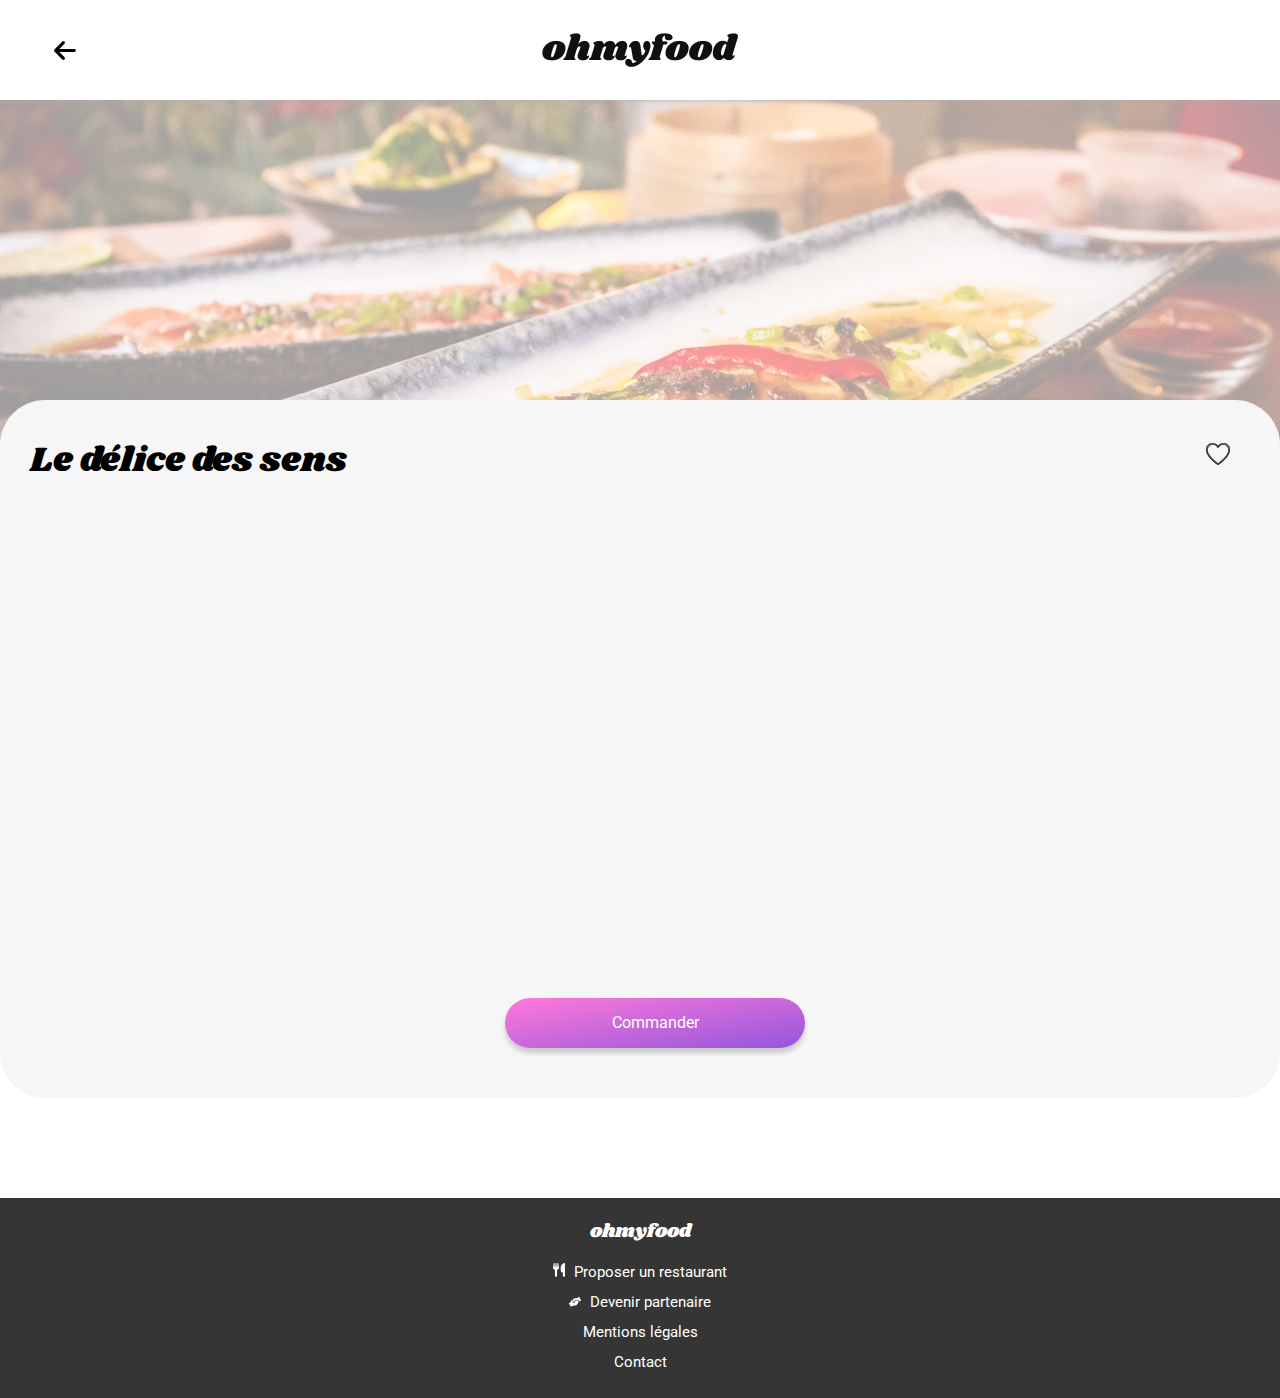
<file: menu_4.html>
<!DOCTYPE html>
<html lang="fr">
    <head>
        <meta charset="utf-8" />
        <title>Ohmyfood - Le délice des sens</title>
        <link rel="stylesheet" href="css/base.css" />
        <link rel="stylesheet" href="css/menu.css" />
        <link rel="icon" type="image/png" href="images/favicon.png" />
        <meta name="viewport" content="width=device-width, initial-scale=1.0">
        <link href="https://fonts.googleapis.com/css2?family=Shrikhand&display=swap" rel="stylesheet">
        <link href="https://fonts.googleapis.com/css2?family=Roboto:wght@300;400;700;900&display=swap" rel="stylesheet">
        <meta name="description" content="Réservez et composez facilement vos menus afin que les plats soient prêts à votre arrivée en restaurant. Finies les attentes interminables !"/>
    </head>
    <body>
        <header>
            <a href="index.html">
                <svg xmlns="http://www.w3.org/2000/svg" viewBox="0 0 448 512">
                    <path d="M447.1 256C447.1 273.7 433.7 288 416 288H109.3l105.4 105.4c12.5 12.5 12.5 32.75 0 45.25C208.4 444.9 200.2 448 192 448s-16.38-3.125-22.62-9.375l-160-160c-12.5-12.5-12.5-32.75 0-45.25l160-160c12.5-12.5 32.75-12.5 45.25 0s12.5 32.75 0 45.25L109.3 224H416C433.7 224 447.1 238.3 447.1 256z"/>
                </svg>
            </a>
            <a href="index.html"></a>
        </header>
        <img src="images/miniatures/m4.jpg" alt="Miniature du restaurant." class="miniature">
        <main>
            <div class="favori">
                <div></div>
                <div></div>
            </div>
            <h1>Le délice des sens</h1>
            <section class="categorie categorie_1">
                <h2>Entrées</h2>
                <div class="soulignement"></div>
                <div class="cassure_wrap"></div>
                <div class="item">
                    <div class="description">
                        <h3>Tartare de thon</h3>
                        <p>Assaisonné au yuzu</p>
                    </div>
                    <span>25€</span>
                    <div class="selection">
                        <svg xmlns="http://www.w3.org/2000/svg" viewBox="0 0 512 512" height="20px" fill="#FFFFFF">
                            <path d="M0 256C0 114.6 114.6 0 256 0C397.4 0 512 114.6 512 256C512 397.4 397.4 512 256 512C114.6 512 0 397.4 0 256zM371.8 211.8C382.7 200.9 382.7 183.1 371.8 172.2C360.9 161.3 343.1 161.3 332.2 172.2L224 280.4L179.8 236.2C168.9 225.3 151.1 225.3 140.2 236.2C129.3 247.1 129.3 264.9 140.2 275.8L204.2 339.8C215.1 350.7 232.9 350.7 243.8 339.8L371.8 211.8z"/>
                        </svg>
                    </div>
                </div>
                <div class="item">
                    <div class="description">
                        <h3>Bouchée de homard croustillant</h3>
                        <p>Et sa farandole de petits légumes</p>
                    </div>
                    <span>35€</span>
                    <div class="selection">
                        <svg xmlns="http://www.w3.org/2000/svg" viewBox="0 0 512 512" height="20px" fill="#FFFFFF">
                            <path d="M0 256C0 114.6 114.6 0 256 0C397.4 0 512 114.6 512 256C512 397.4 397.4 512 256 512C114.6 512 0 397.4 0 256zM371.8 211.8C382.7 200.9 382.7 183.1 371.8 172.2C360.9 161.3 343.1 161.3 332.2 172.2L224 280.4L179.8 236.2C168.9 225.3 151.1 225.3 140.2 236.2C129.3 247.1 129.3 264.9 140.2 275.8L204.2 339.8C215.1 350.7 232.9 350.7 243.8 339.8L371.8 211.8z"/>
                        </svg>
                    </div>
                </div>
                <div class="item">
                    <div class="description">
                        <h3>Velouté de cèpes</h3>
                        <p>Aux truffes</p>
                    </div>
                    <span>20€</span>
                    <div class="selection">
                        <svg xmlns="http://www.w3.org/2000/svg" viewBox="0 0 512 512" height="20px" fill="#FFFFFF">
                            <path d="M0 256C0 114.6 114.6 0 256 0C397.4 0 512 114.6 512 256C512 397.4 397.4 512 256 512C114.6 512 0 397.4 0 256zM371.8 211.8C382.7 200.9 382.7 183.1 371.8 172.2C360.9 161.3 343.1 161.3 332.2 172.2L224 280.4L179.8 236.2C168.9 225.3 151.1 225.3 140.2 236.2C129.3 247.1 129.3 264.9 140.2 275.8L204.2 339.8C215.1 350.7 232.9 350.7 243.8 339.8L371.8 211.8z"/>
                        </svg>
                    </div>
                </div>
            </section>
            <section class="categorie categorie_2">
                <h2>Plats</h2>
                <div class="soulignement"></div>
                <div class="cassure_wrap"></div>
                <div class="item">
                    <div class="description">
                        <h3>Poulet rôti aux herbes de Provence</h3>
                        <p>Et sa crème de truffe</p>
                    </div>
                    <span>40€</span>
                    <div class="selection">
                        <svg xmlns="http://www.w3.org/2000/svg" viewBox="0 0 512 512" height="20px" fill="#FFFFFF">
                            <path d="M0 256C0 114.6 114.6 0 256 0C397.4 0 512 114.6 512 256C512 397.4 397.4 512 256 512C114.6 512 0 397.4 0 256zM371.8 211.8C382.7 200.9 382.7 183.1 371.8 172.2C360.9 161.3 343.1 161.3 332.2 172.2L224 280.4L179.8 236.2C168.9 225.3 151.1 225.3 140.2 236.2C129.3 247.1 129.3 264.9 140.2 275.8L204.2 339.8C215.1 350.7 232.9 350.7 243.8 339.8L371.8 211.8z"/>
                        </svg>
                    </div>
                </div>
                <div class="item">
                    <div class="description">
                        <h3>Langouste rôtie</h3>
                        <p>Et ses légumes de saison</p>
                    </div>
                    <span>35€</span>
                    <div class="selection">
                        <svg xmlns="http://www.w3.org/2000/svg" viewBox="0 0 512 512" height="20px" fill="#FFFFFF">
                            <path d="M0 256C0 114.6 114.6 0 256 0C397.4 0 512 114.6 512 256C512 397.4 397.4 512 256 512C114.6 512 0 397.4 0 256zM371.8 211.8C382.7 200.9 382.7 183.1 371.8 172.2C360.9 161.3 343.1 161.3 332.2 172.2L224 280.4L179.8 236.2C168.9 225.3 151.1 225.3 140.2 236.2C129.3 247.1 129.3 264.9 140.2 275.8L204.2 339.8C215.1 350.7 232.9 350.7 243.8 339.8L371.8 211.8z"/>
                        </svg>
                    </div>
                </div>
                <div class="item">
                    <div class="description">
                        <h3>Côte de boeuf Angus</h3>
                        <p>Et sa purée de panais</p>
                    </div>
                    <span>44€</span>
                    <div class="selection">
                        <svg xmlns="http://www.w3.org/2000/svg" viewBox="0 0 512 512" height="20px" fill="#FFFFFF">
                            <path d="M0 256C0 114.6 114.6 0 256 0C397.4 0 512 114.6 512 256C512 397.4 397.4 512 256 512C114.6 512 0 397.4 0 256zM371.8 211.8C382.7 200.9 382.7 183.1 371.8 172.2C360.9 161.3 343.1 161.3 332.2 172.2L224 280.4L179.8 236.2C168.9 225.3 151.1 225.3 140.2 236.2C129.3 247.1 129.3 264.9 140.2 275.8L204.2 339.8C215.1 350.7 232.9 350.7 243.8 339.8L371.8 211.8z"/>
                        </svg>
                    </div>
                </div>
            </section>
            <section class="categorie categorie_3">
                <h2>Desserts</h2>
                <div class="soulignement"></div>
                <div class="cassure_wrap"></div>
                <div class="item">
                    <div class="description">
                        <h3>Farandole de desserts</h3>
                        <p>Du chef</p>
                    </div>
                    <span>18€</span>
                    <div class="selection">
                        <svg xmlns="http://www.w3.org/2000/svg" viewBox="0 0 512 512" height="20px" fill="#FFFFFF">
                            <path d="M0 256C0 114.6 114.6 0 256 0C397.4 0 512 114.6 512 256C512 397.4 397.4 512 256 512C114.6 512 0 397.4 0 256zM371.8 211.8C382.7 200.9 382.7 183.1 371.8 172.2C360.9 161.3 343.1 161.3 332.2 172.2L224 280.4L179.8 236.2C168.9 225.3 151.1 225.3 140.2 236.2C129.3 247.1 129.3 264.9 140.2 275.8L204.2 339.8C215.1 350.7 232.9 350.7 243.8 339.8L371.8 211.8z"/>
                        </svg>
                    </div>
                </div>
                <div class="item">
                    <div class="description">
                        <h3>Crème brulée</h3>
                        <p>Revisitée</p>
                    </div>
                    <span>22€</span>
                    <div class="selection">
                        <svg xmlns="http://www.w3.org/2000/svg" viewBox="0 0 512 512" height="20px" fill="#FFFFFF">
                            <path d="M0 256C0 114.6 114.6 0 256 0C397.4 0 512 114.6 512 256C512 397.4 397.4 512 256 512C114.6 512 0 397.4 0 256zM371.8 211.8C382.7 200.9 382.7 183.1 371.8 172.2C360.9 161.3 343.1 161.3 332.2 172.2L224 280.4L179.8 236.2C168.9 225.3 151.1 225.3 140.2 236.2C129.3 247.1 129.3 264.9 140.2 275.8L204.2 339.8C215.1 350.7 232.9 350.7 243.8 339.8L371.8 211.8z"/>
                        </svg>
                    </div>
                </div>
                <div class="item">
                    <div class="description">
                        <h3>Tiramisu</h3>
                        <p>À la noisette</p>
                    </div>
                    <span>23€</span>
                    <div class="selection">
                        <svg xmlns="http://www.w3.org/2000/svg" viewBox="0 0 512 512" height="20px" fill="#FFFFFF">
                            <path d="M0 256C0 114.6 114.6 0 256 0C397.4 0 512 114.6 512 256C512 397.4 397.4 512 256 512C114.6 512 0 397.4 0 256zM371.8 211.8C382.7 200.9 382.7 183.1 371.8 172.2C360.9 161.3 343.1 161.3 332.2 172.2L224 280.4L179.8 236.2C168.9 225.3 151.1 225.3 140.2 236.2C129.3 247.1 129.3 264.9 140.2 275.8L204.2 339.8C215.1 350.7 232.9 350.7 243.8 339.8L371.8 211.8z"/>
                        </svg>
                    </div>
                </div>
            </section>
            <a href="" class="bouton_principal">Commander</a>
        </main>
        <footer>
            <h2>ohmyfood</h2>
            <a href="">
                <svg xmlns="http://www.w3.org/2000/svg" viewBox="0 0 448 512" fill="#FFFFFF">
                    <path d="M221.6 148.7C224.7 161.3 224.8 174.5 222.1 187.2C219.3 199.1 213.6 211.9 205.6 222.1C191.1 238.6 173 249.1 151.1 254.1V472C151.1 482.6 147.8 492.8 140.3 500.3C132.8 507.8 122.6 512 111.1 512C101.4 512 91.22 507.8 83.71 500.3C76.21 492.8 71.1 482.6 71.1 472V254.1C50.96 250.1 31.96 238.9 18.3 222.4C10.19 212.2 4.529 200.3 1.755 187.5C-1.019 174.7-.8315 161.5 2.303 148.8L32.51 12.45C33.36 8.598 35.61 5.197 38.82 2.9C42.02 .602 45.97-.4297 49.89 .0026C53.82 .4302 57.46 2.303 60.1 5.259C62.74 8.214 64.18 12.04 64.16 16V160H81.53L98.62 11.91C99.02 8.635 100.6 5.621 103.1 3.434C105.5 1.248 108.7 .0401 111.1 .0401C115.3 .0401 118.5 1.248 120.9 3.434C123.4 5.621 124.1 8.635 125.4 11.91L142.5 160H159.1V16C159.1 12.07 161.4 8.268 163.1 5.317C166.6 2.366 170.2 .474 174.1 .0026C178-.4262 181.1 .619 185.2 2.936C188.4 5.253 190.6 8.677 191.5 12.55L221.6 148.7zM448 472C448 482.6 443.8 492.8 436.3 500.3C428.8 507.8 418.6 512 408 512C397.4 512 387.2 507.8 379.7 500.3C372.2 492.8 368 482.6 368 472V352H351.2C342.8 352 334.4 350.3 326.6 347.1C318.9 343.8 311.8 339.1 305.8 333.1C299.9 327.1 295.2 320 291.1 312.2C288.8 304.4 287.2 296 287.2 287.6L287.1 173.8C288 136.9 299.1 100.8 319.8 70.28C340.5 39.71 369.8 16.05 404.1 2.339C408.1 .401 414.2-.3202 419.4 .2391C424.6 .7982 429.6 2.62 433.9 5.546C438.2 8.472 441.8 12.41 444.2 17.03C446.7 21.64 447.1 26.78 448 32V472z"/>
                </svg>
                Proposer un restaurant
            </a>
            <a href="">
                <svg xmlns="http://www.w3.org/2000/svg" viewBox="0 0 640 512" fill="#FFFFFF">
                    <path d="M488 191.1h-152l.0001 51.86c.0001 37.66-27.08 72-64.55 75.77c-43.09 4.333-79.45-29.42-79.45-71.63V126.4l-24.51 14.73C123.2 167.8 96.04 215.7 96.04 267.5L16.04 313.8c-15.25 8.751-20.63 28.38-11.75 43.63l80 138.6c8.875 15.25 28.5 20.5 43.75 11.75l103.4-59.75h136.6c35.25 0 64-28.75 64-64c26.51 0 48-21.49 48-48V288h8c13.25 0 24-10.75 24-24l.0001-48C512 202.7 501.3 191.1 488 191.1zM635.7 154.5l-79.95-138.6c-8.875-15.25-28.5-20.5-43.75-11.75l-103.4 59.75h-62.57c-37.85 0-74.93 10.61-107.1 30.63C229.7 100.4 224 110.6 224 121.6l-.0004 126.4c0 22.13 17.88 40 40 40c22.13 0 40-17.88 40-40V159.1h184c30.93 0 56 25.07 56 56v28.5l80-46.25C639.3 189.4 644.5 169.8 635.7 154.5z"/>
                </svg>
                Devenir partenaire
            </a>
            <a href="">Mentions légales</a>
            <a href="mailto:contact@ohmyfood.fr">Contact</a>
        </footer>
    </body>
</html>
</file>
<file: css/base.css>
/* - - - - - | Bases | - - - - - */

:root
{
    --couleur_1: #9356DC ;
	--couleur_2: #FF79DA ;
    --couleur_3: #99E2D0;
}

*
{
	-webkit-tap-highlight-color: rgba(0, 0, 0, 0);
	box-sizing: border-box;
	padding: 0px;
	margin: 0px;
}

body
{
	font-family: 'Roboto', sans-serif;
    background-color: #F6F6F6;
	margin: 0px auto;
	font-size: 15px;
}

input, button
{
	font-family: 'Roboto', sans-serif;
	font-size: 15px;
}

a
{
	text-decoration: none;
	color: black;
}

img
{
	display: block;
}

/* - - - - - | Header | - - - - - */

header
{
    box-shadow: 0px 0px 5px #AAA;
    background-color: white;
    position: relative;
    z-index: 20;
}

header a:last-child
{
    background: url("../images/logo.png") center / 196px 34px no-repeat;
    display: block;
    height: 80px;
}

/* - - - - - | Bouton principal | - - - - - */

.bouton_principal
{
    background: linear-gradient(170deg, var(--couleur_2), var(--couleur_1));
    box-shadow: 0px 5px 5px #CACACA;
    border-radius: 25px;
    text-align: center;
    position: relative;
    line-height: 50px;
    margin: 0px auto;
    font-size: 16px;
    color: white;
    display: block;
}

.bouton_principal:hover{box-shadow: 0px 5px 5px #BBB;}

.bouton_principal:hover::before
{
    background-color: rgba(255, 255, 255, 0.15);
    border-radius: 25px;
    position: absolute;
    height: 50px;
    width: 100%;
    content: "";
    left: 0px;
    top: 0px;
}

/* - - - - - | Bouton coeur animé | - - - - - */

.favori
{
    margin: 7px 0px 0px 0px;
    cursor: pointer;
    float: right;
    height: 24px;
    width: 24px;
}

.favori div:first-child
{
    background: url("../images/coeur_1.png") center / 24px no-repeat;
    transition: all 200ms;
    position: absolute;
    height: 24px;
    width: 24px;
}

.favori div:last-child
{
    background: url("../images/coeur_2.png") center / 24px no-repeat;
    transition: all 200ms;
    transform: scale(0);
    position: absolute;
    height: 24px;
    width: 24px;
    opacity: 0;
}

.favori:hover div:first-child
{
    transform: scale(0.9);
}

.favori:hover div:last-child
{
    transform: scale(1);
    opacity: 1;
}

/* - - - - - | Pied de page | - - - - - */

footer
{
    background-color: #353535;
    min-height: 200px;
    padding: 20px;
}

footer h2
{
    font-family: 'Shrikhand', cursive;
    margin-bottom: 15px;
    font-weight: normal;
    font-size: 19px;
    color: white;
}

footer a
{
    line-height: 25px;
    margin-top: 5px;
    color: white;
    display: block;
}

footer a:hover{color: #DDD;}

footer a svg
{
    margin-right: 5px;
    width: 12px;
}

footer a:hover svg{fill: #DDD;}

@media screen and (max-width: 991px) and (min-width: 768px) /* Tablettes */
{
    /* - - - - - | Header | - - - - - */

    header a:last-child
    {
        height: 90px;
    }

    /* - - - - - | Pied de page | - - - - - */

    footer
    {
        text-align: center;
    }
}

@media screen and (min-width: 992px) /* Ordinateurs */
{
    /* - - - - - | Bases | - - - - - */

    body
    {
        background-color: white;
    }

    /* - - - - - | Header | - - - - - */

    header a:last-child
    {
        height: 100px;
    }

    /* - - - - - | Pied de page | - - - - - */

    footer
    {
        text-align: center;
    }
}
</file>
<file: css/index.css>
/* - - - - - | Chargement de la page | - - - - - */

.chargement
{
    background: linear-gradient(170deg, #FBEAFA, #EFE3F9);
    animation: page_chargement 2s both;
    justify-content: center;
    flex-direction: column;
    align-items: center;
    position: fixed;
    display: flex;
    z-index: 100;
    height: 100%;
    width: 100%;
}

@keyframes page_chargement
{
	0%, 99%
	{
        visibility: visible;
		display: block;
	}
	100%
	{
        visibility: hidden;
		display: none;
	}
}

.chargement img
{
    max-width: 300px;
    width: 60%;
}

.lds-dual-ring
{
    display: inline-block;
    margin-top: 50px;
    height: 80px;
    width: 80px;
}

.lds-dual-ring:after
{
    content: "";
    display: block;
    width: 64px;
    height: 64px;
    margin: 8px;
    border-radius: 50%;
    border: 6px solid #fff;
    border-color: #000 transparent #000 transparent;
    animation: lds-dual-ring 1.2s linear infinite;
}

@keyframes lds-dual-ring
{
    0%
    {
        transform: rotate(0deg);
    }
    100%
    {
        transform: rotate(360deg);
    }
}

/* - - - - - | Navigation (Choix du lieu et bouton d'exploration) | - - - - - */

/* Choix du lieu */

nav form
{
    background-color: #EAEAEA;
    justify-content: center;
    align-items: center;
    display: flex;
}

nav form svg
{
    margin-right: 20px;
}

nav form input
{
    background-color: transparent;
    line-height: 60px;
    font-weight: 600;
    font-size: 17px;
    color: #555;
    outline: none;
    border: none;
    width: 150px;
}

/* Section d'exploration */

nav .exploration
{
    padding: 40px 20px 55px 20px;
    text-align: center;
}

nav .exploration h1
{
    font-size: 24px;
}

nav .exploration p
{
    margin: 15px 0px 30px 0px;
    font-weight: 300;
    font-size: 18px;
}

.bouton_principal
{
    width: 220px;
}

/* - - - - - | Section concernant le fonctionnement | - - - - - */

.fonctionnement
{
    padding: 50px 20px 65px 20px;
    background-color: white;
}

.fonctionnement h2
{
    font-size: 24px;
}

.fonctionnement a
{
    box-shadow: 0px 5px 20px #DDD;
    background-color: #F6F6F6;
    margin: 25px 0px 0px 10px;
    align-items: center;
    border-radius: 25px;
    position: relative;
    display: flex;
    height: 75px;
}

.fonctionnement a:hover{background-color: #F5EDFF;}
.fonctionnement a:hover svg{fill: var(--couleur_1);}

.fonctionnement a div
{
    background-color: var(--couleur_1);
    text-align: center;
    border-radius: 50%;
    position: absolute;
    line-height: 25px;
    font-size: 13px;
    color: white;
    left: -12px;
    width: 25px;
}

.fonctionnement a svg
{
    margin: 0px 25px 0px 35px;
}

.fonctionnement a p
{
    font-weight: 600;
    font-size: 16px;
}

/* - - - - - | Section concernant les restaurants | - - - - - */

#restaurants
{
    padding: 50px 20px 65px 20px;
}

#restaurants a
{
    box-shadow: 0px 5px 5px #EEE;
    border-radius: 15px;
    position: relative;
    overflow: hidden;
    margin-top: 20px;
    display: block;
}

#restaurants a > p
{
    background-color: var(--couleur_3);
    border-radius: 5px;
    position: absolute;
    line-height: 32px;
    padding: 0px 15px;
    color: #008766;
    font-weight: 600;
    z-index: 50;
    right: 12px;
    top: 12px;
}

#restaurants a img
{
    object-fit: cover;
    height: 175px;
    width: 100%;
}

#restaurants a:hover img{opacity: 0.8;}

#restaurants a > div
{
    padding: 15px 25px 15px 15px;
    background-color: white;
    height: 80px;
}

#restaurants a > div h3
{
    font-size: 19px;
}

#restaurants a > div p
{
    margin-top: 5px;
    font-size: 17px;
}

@media screen and (max-width: 991px) and (min-width: 768px) /* Tablettes */
{
    /* - - - - - | Section concernant les restaurants | - - - - - */

    #restaurants
    {
        padding: 50px 0px 20px 20px;
        flex-wrap: wrap;
        display: flex;
    }

    #restaurants h2
    {
        margin-bottom: 30px;
        width: 100%;
    }

    #restaurants a
    {
        margin: 0px 30px 30px 0px;
        width: calc(50% - 30px);
    }
}

@media screen and (min-width: 992px) /* Ordinateurs */
{
    /* - - - - - | Navigation (Choix du lieu et bouton d'exploration) | - - - - - */

    /* Choix du lieu */

    nav
    {
        flex-direction: column-reverse;
        display: flex;
    }

    nav form
    {
        background-color: rgba(0, 0, 0, 0.1);
    }

    /* Section d'exploration */

    nav .exploration
    {
        background: url("../images/fond_exploration.jpg") center / cover;
        padding: 70px 0px;
    }

    nav .exploration h1
    {
        font-size: 30px;
    }

    nav .exploration p
    {
        margin: 35px 0px 45px 0px;
        font-size: 19px;
    }

    /* - - - - - | Section concernant le fonctionnement | - - - - - */

    .fonctionnement
    {
        padding: 40px 30px 60px 30px;
        max-width: 1300px;
        margin: 0px auto;
        flex-wrap: wrap;
        display: flex;
    }

    .fonctionnement h2
    {
        margin-bottom: 30px;
        width: 100%;
    }

    .fonctionnement a
    {
        margin: 0px;
        flex: 1;
    }

    .fonctionnement a:nth-child(3)
    {
        margin: 0px 30px;
    }

    /* - - - - - | Section concernant les restaurants | - - - - - */

    #restaurants
    {
        padding: 0px 0px 30px 30px;
        max-width: 1320px;
        margin: 0px auto;
        flex-wrap: wrap;
        display: flex;
    }

    #restaurants h2
    {
        margin-bottom: 30px;
        width: 100%;
    }

    #restaurants a
    {
        margin: 0px 30px 30px 0px;
        width: calc(33% - 30px);
    }
}
</file>
<file: css/menu.css>
/* - - - - - | Header (retour à l'index) | - - - - - */

header a:first-child
{
    position: absolute;
    border-radius: 50%;
    display: flex;
    height: 50px;
    width: 50px;
    left: 10px;
    top: 15px;
}

header a:first-child:hover{background-color: rgba(0, 0, 0, 0.05);}

header a:first-child svg
{
    margin: auto;
    height: 25px;
}

/* - - - - - | Corps de la page | - - - - - */

.miniature
{
    object-fit: cover;
    height: 270px;
    width: 100%;
}

main
{
    border-radius: 45px 45px 0px 0px;
    background-color: #F6F6F6;
    position: relative;
    padding: 35px 20px;
    bottom: 45px;
}

main h1
{
    font-family: 'Shrikhand', cursive;
    font-weight: normal;
    font-size: 27px;
}

.favori
{
    margin: 7px 15px 0px 0px;
}

main .categorie
{
    transform: scale(0.7);
    margin-top: 35px;
    opacity: 0;
}

main .categorie_1{animation: apparition 0.3s both 0.2s;}
main .categorie_2{animation: apparition 0.3s both 0.4s;}
main .categorie_3{animation: apparition 0.3s both 0.6s;}

@keyframes apparition
{
	0%
	{
		transform: scale(0.7);
        opacity: 0;
	}
	100%
	{
		transform: scale(1);
        opacity: 1;
	}
}

.categorie h2
{
    text-transform: uppercase;
    font-weight: normal;
    margin-bottom: 5px;
    font-size: 17px;
}

.categorie .soulignement
{
    background-color: var(--couleur_3);
    height: 3px;
    width: 40px;
}

.categorie .cassure_wrap
{
    display: none;
    height: 1px;
    width: 100%;
}

.categorie .item
{
    box-shadow: 0px 5px 20px #DDD;
    background-color: white;
    border-radius: 15px;
    text-align: left;
    margin-top: 20px;
    overflow: hidden;
    display: flex;
    outline: none;
    border: none;
    width: 100%;
}

.categorie .item .description
{
    padding: 10px 0px 10px 15px;
    overflow: hidden;
    height: 70px;
    flex: 1;
}

.categorie .item .description h3
{
    text-overflow: ellipsis;
    white-space: nowrap;
    overflow: hidden;
    margin-top: 3px;
    font-size: 17px;
    height: 25px;
}

.categorie .item .description p
{
    text-overflow: ellipsis;
    white-space: nowrap;
    overflow: hidden;
}

.categorie .item span
{
    padding: 0px 25px 12px 15px;
    align-self: flex-end;
    font-weight: 600;
    display: block;
}

.categorie .item .selection
{
    background-color: var(--couleur_3);
    transition: all 500ms;
    position: relative;
    display: flex;
    height: 70px;
    width: 0px;
}

.categorie .item .selection svg
{
    transition: all 500ms;
    margin: auto;
}

.categorie .item:hover .selection
{
    width: 60px;
}

.categorie .item:hover .selection svg
{
    transform: rotate(-360deg);
}

main .bouton_principal
{
    position: relative;
    margin-top: 10px;
    width: 60%;
    top: 30px;
}

@media screen and (max-width: 991px) and (min-width: 768px) /* Tablettes */
{
    /* - - - - - | Bases | - - - - - */

    body
    {
        background-color: white;
    }

    /* - - - - - | Header (retour à l'index) | - - - - - */

    header a:first-child
    {
        left: 32px;
        top: 20px;
    }

    /* - - - - - | Corps de la page | - - - - - */

    .miniature
    {
        height: 250px;
        opacity: 0.4;
    }

    main
    {
        padding: 35px 0px 50px 30px;
        border-radius: 45px;
        margin: 0px 20px;
        bottom: 70px;
        width: auto;
    }

    main h1
    {
        font-size: 32px;
    }

    .categorie
    {
        flex-wrap: wrap;
        display: flex;
    }

    .categorie h2
    {
        width: 100%;
    }

    .categorie .cassure_wrap
    {
        display: block;
    }

    .categorie .soulignement
    {
        margin-right: 420px;
    }

    .categorie .item
    {
        margin: 20px 30px 0px 0px;
        width: calc(50% - 30px);
    }

    main .bouton_principal
    {
        margin: 50px auto 0px auto;
        width: 300px;
        top: 0px;
    }
}

@media screen and (min-width: 992px) /* Ordinateurs */
{
    /* - - - - - | Header (retour à l'index) | - - - - - */

    header a:first-child
    {
        left: 40px;
        top: 25px;
    }

    /* - - - - - | Corps de la page | - - - - - */

    .miniature
    {
        height: 400px;
        opacity: 0.4;
    }

    main
    {
        padding: 35px 0px 50px 30px;
        border-radius: 45px;
        max-width: 1300px;
        margin: 0px auto;
        bottom: 100px;
    }

    .favori
    {
        margin: 7px 50px 0px 0px;
    }

    main h1
    {
        font-size: 35px;
    }

    .categorie
    {
        flex-wrap: wrap;
        display: flex;
    }

    .categorie h2
    {
        width: 100%;
    }

    .categorie .cassure_wrap
    {
        display: block;
    }

    .categorie .soulignement
    {
        margin-right: 820px;
    }

    .categorie .item
    {
        margin: 20px 30px 0px 0px;
        width: calc(33% - 30px);
    }

    main .bouton_principal
    {
        margin: 50px auto 0px auto;
        width: 300px;
        top: 0px;
    }
}
</file>
